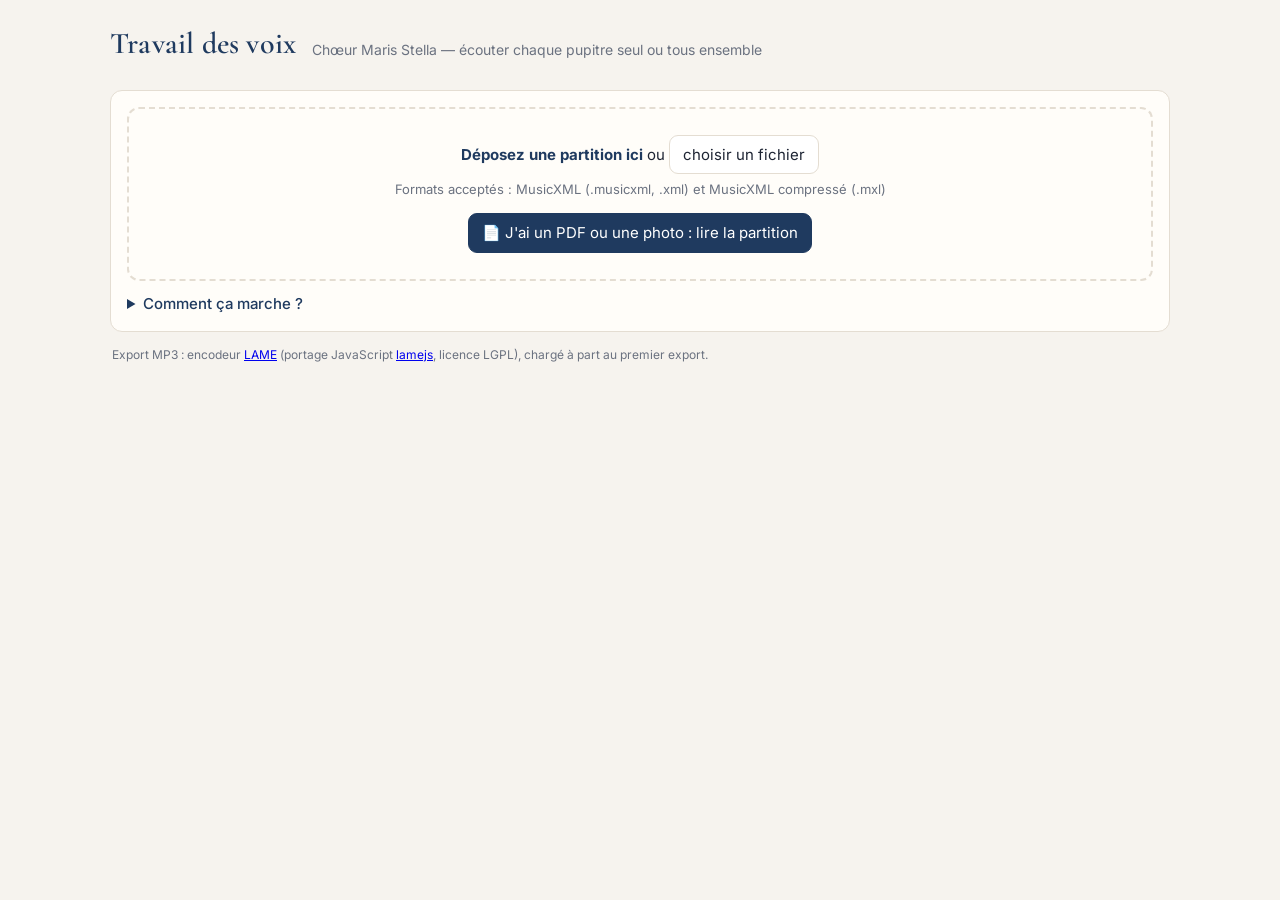
<file: public/voix.html>
<!DOCTYPE html>
<html lang="fr">
<head>
<meta charset="utf-8">
<meta name="viewport" content="width=device-width, initial-scale=1">
<title>Maris Stella — Travail des voix</title>
<link rel="preconnect" href="https://fonts.googleapis.com" crossorigin>
<link href="https://fonts.googleapis.com/css2?family=Cormorant+Garamond:wght@500;600&family=Inter:wght@400;500;600&display=swap" rel="stylesheet" crossorigin="anonymous">
<style>
  :root{
    --bg:#f6f3ee; --panel:#fffdf9; --ink:#1d2433; --muted:#6b7280; --line:#e4ddd2;
    --accent:#1f3a5f; --accent2:#b08d57; --danger:#a33;
    --r:12px;
  }
  *{box-sizing:border-box}
  html,body{margin:0;background:var(--bg);color:var(--ink);font:15px/1.45 Inter,system-ui,sans-serif}
  header{padding:22px 20px 10px;max-width:1100px;margin:0 auto;display:flex;align-items:flex-end;gap:16px;flex-wrap:wrap}
  header h1{font-family:"Cormorant Garamond",Georgia,serif;font-weight:600;font-size:30px;margin:0;color:var(--accent);letter-spacing:.2px}
  header .sub{color:var(--muted);font-size:14px;margin-bottom:5px}
  main{max-width:1100px;margin:0 auto;padding:0 20px 40px}
  .card{background:var(--panel);border:1px solid var(--line);border-radius:var(--r);padding:16px;margin-top:14px}
  .row{display:flex;gap:10px;align-items:center;flex-wrap:wrap}
  button,.btn{font:inherit;border:1px solid var(--line);background:#fff;color:var(--ink);border-radius:9px;padding:8px 13px;cursor:pointer;display:inline-flex;align-items:center;gap:6px}
  button:hover,.btn:hover{border-color:var(--accent)}
  button.primary{background:var(--accent);color:#fff;border-color:var(--accent)}
  button.primary:hover{filter:brightness(1.1)}
  button:disabled{opacity:.45;cursor:default}
  button.on{background:var(--accent);color:#fff;border-color:var(--accent)}
  input[type=number]{width:64px;font:inherit;padding:6px 8px;border:1px solid var(--line);border-radius:8px}
  input[type=range]{accent-color:var(--accent)}
  label.chk{display:inline-flex;gap:6px;align-items:center;color:var(--ink);cursor:pointer}
  .muted{color:var(--muted)}
  #drop{border:2px dashed var(--line);border-radius:var(--r);padding:26px;text-align:center;background:#fffdf9;transition:.15s}
  #drop.over{border-color:var(--accent);background:#eef2f8}
  #drop strong{color:var(--accent)}
  #library{display:flex;gap:8px;flex-wrap:wrap;margin-top:12px}
  #library button{background:#f2ece2}
  #choeurWrap{margin-top:14px}
  #choeurFiltre{width:100%;box-sizing:border-box;margin-top:8px;padding:8px 10px;border:1px solid #d9cfbf;border-radius:8px;font:inherit}
  #choeur{display:flex;flex-direction:column;gap:6px;margin-top:8px;max-height:320px;overflow:auto}
  #choeur button{text-align:left;background:#f2ece2;overflow:hidden;text-overflow:ellipsis;white-space:nowrap}
  #choeurEtat{font-size:12px;color:var(--muted);margin-top:6px}
  .hidden{display:none!important}
  #title{font-family:"Cormorant Garamond",Georgia,serif;font-size:24px;font-weight:600;margin:0}
  #title[contenteditable]{outline:none;border-bottom:1px dashed transparent;cursor:text}
  #title[contenteditable]:hover,#title[contenteditable]:focus{border-bottom-color:var(--line)}
  #mine{display:flex;flex-direction:column;gap:6px;margin-top:8px}
  #mine .item{display:flex;gap:6px;align-items:center}
  #mine .item .open{flex:1;text-align:left;background:#f2ece2;overflow:hidden;text-overflow:ellipsis;white-space:nowrap}
  #mine .item .when{font-size:12px;color:var(--muted);white-space:nowrap}
  #mine .item .del{padding:4px 9px}
  #mine .item .del.sure{background:#b3261e;border-color:#b3261e;color:#fff}
  /* mixer */
  #tracks{display:grid;gap:8px;margin-top:10px}
  .trk{display:grid;grid-template-columns:14px minmax(120px,1.4fr) auto auto auto minmax(90px,1fr) auto auto;gap:10px;align-items:center;padding:8px 10px;border:1px solid var(--line);border-radius:10px;background:#fff}
  .trk .sw{width:14px;height:14px;border-radius:4px}
  .trk input.name{font:inherit;font-weight:600;border:1px solid transparent;background:transparent;padding:4px 6px;border-radius:6px;width:100%}
  .trk input.name:hover,.trk input.name:focus{border-color:var(--line);outline:none}
  .trk button{padding:5px 10px;font-size:13px}
  .trk button.solo.on{background:var(--accent2);border-color:var(--accent2)}
  .trk button.mute.on{background:#777;border-color:#777}
  .trk select{font:inherit;font-size:13px;padding:4px;border:1px solid var(--line);border-radius:7px;background:#fff}
  .trk.silent{opacity:.5}
  @media (max-width:700px){
    .trk{grid-template-columns:14px 1fr auto auto;grid-template-areas:"s n so mu" "s v dl me"}
    .trk .sw{grid-area:s}.trk .nm{grid-area:n}.trk .solo{grid-area:so}.trk .mute{grid-area:mu}.trk .vol{grid-area:v}.trk .me{grid-area:me}.trk .dl{grid-area:dl}.trk select{display:none}
  }
  /* transport */
  .transport{position:sticky;bottom:0;z-index:5;background:rgba(255,253,249,.97);backdrop-filter:blur(6px);border:1px solid var(--line);border-radius:var(--r);padding:12px 14px;margin-top:14px;box-shadow:0 6px 24px rgba(0,0,0,.06)}
  .transport .big{font-size:17px;padding:9px 18px}
  #pos{font-variant-numeric:tabular-nums;min-width:120px}
  .sep{width:1px;height:26px;background:var(--line)}
  #moreBtn{display:none}
  /* téléphone : barre de lecture compacte, les autres réglages sous « ⚙ Options » */
  @media (max-width:700px){
    .transport{padding:8px 10px}
    .transport .big{font-size:16px;padding:8px 14px}
    #moreBtn{display:inline-block}
    .transport .sep{display:none}
    #pos{min-width:0}
    #bpm{display:none}
    .transport:not(.open) .xtra{display:none!important}
  }
  /* views */
  .tabs{display:flex;gap:6px}
  #rollWrap{position:relative;overflow:hidden;border-radius:10px;border:1px solid var(--line);background:#fff;margin-top:10px}
  #roll{display:block;width:100%;cursor:pointer}
  #scoreWrap{margin-top:10px;max-height:62vh;overflow:auto;border:1px solid var(--line);border-radius:10px;background:#fff;padding:6px}
  #msg{margin-top:10px;font-size:14px}
  #msg.err{color:var(--danger)}
  details summary{cursor:pointer;color:var(--accent);font-weight:500}
  details ol{margin:8px 0 0 18px;padding:0}
  details li{margin:4px 0}
  .fiab{margin-top:12px;padding:10px 12px;border-radius:10px;font-size:13.5px;line-height:1.5}
  .fiab.ok{background:#eaf5ec;color:#1e6b34}
  .fiab.warn{background:#fff3e0;color:#7a4300}
  .fiab.bad{background:#fdecea;color:#8a1f1f}
  .fiab button.m{padding:1px 8px;font-size:12.5px;margin:2px 3px 2px 0;background:#fff;border-color:#e8c08a}
  .fiab ul{margin:6px 0 0 18px;padding:0}
  .susp-ov{position:absolute;background:rgba(255,152,0,.16);border:1.5px solid rgba(230,120,0,.55);border-radius:6px;pointer-events:none}
  #osmd{position:relative}
  /* plein écran : la partition seule, avec la barre de lecture ; marche aussi sur iPhone (sans l'API plein écran) */
  .scoreTools{display:flex;gap:6px;align-items:center}
  .scoreTools button{padding:5px 10px}
  #fsExit{display:none}
  body.fs{overflow:hidden}
  body.fs #scoreCard{position:fixed;inset:0;z-index:30;margin:0;border-radius:0;display:flex;flex-direction:column;padding:8px 10px 0}
  body.fs #scoreWrap,body.fs #rollWrap{flex:1;max-height:none;min-height:0}
  body.fs #scoreWrap{overflow:auto}
  body.fs .transport{position:fixed;left:0;right:0;bottom:0;z-index:31;margin:0;border-radius:0}
  body.fs #scoreCard{padding-bottom:var(--fsBar,70px)}
  body.fs #fsBtn{display:none}
  body.fs #fsExit{display:inline-block}
  body.fs #viewHint{display:none}
  .vlab{display:inline-flex;align-items:center;gap:4px}
  .pill{font-size:12px;background:#f2ece2;border-radius:99px;padding:2px 8px;color:#6b5a3e}
</style>
</head>
<body>
<header>
  <h1>Travail des voix</h1>
  <div class="sub">Chœur Maris Stella — écouter chaque pupitre seul ou tous ensemble</div>
</header>
<main>

  <section class="card" id="loader">
    <div id="drop">
      <div><strong>Déposez une partition ici</strong> ou <label class="btn" style="display:inline-flex">choisir un fichier<input id="file" type="file" accept=".musicxml,.xml,.mxl" hidden></label></div>
      <div class="muted" style="margin-top:6px;font-size:13px">Formats acceptés : MusicXML (.musicxml, .xml) et MusicXML compressé (.mxl)</div>
      <div style="margin-top:14px"><a class="btn" href="./" style="text-decoration:none;background:#1f3a5f;color:#fff;border-color:#1f3a5f">📄 J'ai un PDF ou une photo : lire la partition</a></div>
    </div>
    <div id="choeurWrap" class="hidden">
      <div class="muted" style="font-size:13px">Bibliothèque du chœur — partitions déjà travaillées par les membres :</div>
      <input id="choeurFiltre" type="search" placeholder="Rechercher une œuvre…" class="hidden" autocomplete="off">
      <div id="choeur"></div>
      <div id="choeurEtat"></div>
    </div>
    <div id="mineWrap" class="hidden">
      <div class="muted" style="margin-top:14px;font-size:13px">Mes partitions (gardées sur cet appareil, rien n'est envoyé) :</div>
      <div id="mine"></div>
    </div>
    <div id="libWrap" class="hidden">
      <div class="muted" style="margin-top:14px;font-size:13px">Partitions du chœur :</div>
      <div id="library"></div>
    </div>
    <div id="msg"></div>
    <details style="margin-top:12px">
      <summary>Comment ça marche ?</summary>
      <ol class="muted">
        <li>« Lire la partition » : déposez le PDF ou les photos des pages. La lecture se fait dans votre navigateur, rien n'est envoyé.</li>
        <li>Quand la partition apparaît, cliquez sur « 🎵 Travailler les voix » : elle s'ouvre ici, vérifiée.</li>
        <li>Les mesures douteuses sont surlignées en orange : fiez-vous alors à la partition papier.</li>
      </ol>
    </details>
  </section>

  <section id="player" class="hidden">
    <div class="card">
      <div class="row" style="justify-content:space-between">
        <div>
          <p id="title" contenteditable="plaintext-only" spellcheck="false" title="Cliquez pour renommer cette partition"></p>
          <div class="muted" id="meta" style="font-size:13px"></div>
        </div>
        <div class="row">
          <button id="allOn" title="Toutes les voix au même volume">Toutes les voix</button>
          <a class="btn" href="./" style="text-decoration:none">📄 Lire une autre partition</a>
          <button id="changeScore">Ouvrir un fichier</button>
        </div>
      </div>
      <div id="fiab" class="fiab hidden"></div>
      <div id="tracks"></div>
      <div class="muted" style="font-size:12.5px;margin-top:8px">
        <b>Solo</b> : n'entendre que cette voix · <b>Muet</b> : la retirer (pour chanter à sa place) · <b>★ En avant</b> : sa voix forte, les autres en fond · Le nom de chaque voix est modifiable.
      </div>
    </div>

    <div class="card" id="scoreCard">
      <div class="row" style="justify-content:space-between">
        <div class="tabs">
          <button id="tabScore" class="on">Partition</button>
          <button id="tabRoll">Défilement des voix</button>
        </div>
        <span class="muted" style="font-size:12.5px" id="viewHint">Cliquez dans le défilement pour vous placer à un endroit.</span>
        <div class="scoreTools">
          <button id="zoomOut" title="Partition plus petite" aria-label="Partition plus petite">A−</button>
          <button id="zoomIn" title="Partition plus grande (pour mieux lire)" aria-label="Partition plus grande">A+</button>
          <button id="fsBtn" title="La partition en grand, sur tout l'écran">⛶ Plein écran</button>
          <button id="fsExit" class="primary" title="Revenir à l'affichage normal">✕ Quitter le plein écran</button>
        </div>
      </div>
      <div id="scoreWrap"><div id="osmd"></div><div id="scoreMsg" class="muted" style="padding:20px"></div></div>
      <div id="rollWrap" class="hidden"><canvas id="roll"></canvas></div>
    </div>

    <div class="transport">
      <div class="row">
        <button id="play" class="primary big">▶ Lecture</button>
        <button id="stop" title="Revenir au début">⏮</button>
        <span id="pos" class="muted">Mesure 1</span>
        <div class="sep"></div>
        <label>Tempo <input id="speed" type="range" min="40" max="150" step="5" value="100"> <span id="speedVal">100 %</span></label>
        <span class="muted" id="bpm"></span>
        <label class="vlab" title="Volume général">🔊 <input id="mainVol" type="range" min="0.2" max="2" step="0.1" value="1" aria-label="Volume général"></label>
        <button id="dlMp3" type="button" title="Télécharger en MP3 exactement ce que vous entendez : les voix choisies (Solo, Muet, En avant), le tempo et, s'il est coché, le passage travaillé">⬇ MP3</button>
        <span id="dlState" class="muted" style="font-size:12.5px" aria-live="polite"></span>
        <button id="moreBtn" type="button" aria-expanded="false" title="Afficher les autres réglages">⚙ Options</button>
        <div class="sep xtra"></div>
        <button id="giveNote" class="xtra" title="Jouer la première note de chaque voix">♪ Donner la note</button>
        <label class="chk xtra"><input id="countIn" type="checkbox" checked> Décompte</label>
        <label class="chk xtra"><input id="metro" type="checkbox"> Métronome</label>
      </div>
      <div class="row xtra" style="margin-top:8px">
        <label class="chk"><input id="loop" type="checkbox"> Travailler un passage :</label>
        <span>de la mesure <input id="from" type="number" min="1" value="1"> à <input id="to" type="number" min="1" value="4"></span>
        <span class="muted" style="font-size:12.5px">(en boucle)</span>
      </div>
    </div>
  </section>
  <p class="muted" style="font-size:12px;margin:14px 2px 0">Export MP3 : encodeur <a href="https://lame.sourceforge.net/" target="_blank" rel="noopener">LAME</a> (portage JavaScript <a href="https://github.com/zhuker/lamejs" target="_blank" rel="noopener">lamejs</a>, licence LGPL), chargé à part au premier export.</p>
</main>

<!-- Partitions intégrées (bibliothèque du chœur). Format : [{"titre":"...","xml":"<?xml ..."}] ou [{"titre":"...","url":"https://..."}] -->
<script id="bibliotheque" type="application/json">[]</script>

<script>
"use strict";
/* ================= utilitaires ================= */
const $ = s => document.querySelector(s);
const COLORS = ["#c0392b","#d68910","#1e8449","#1f5f99","#7d3c98","#117a65","#a04000","#5d6d7e"];
function msg(t, err){ const m=$("#msg"); m.textContent=t||""; m.className=err?"err":""; }

/* ================= lecture .mxl (zip) sans bibliothèque ================= */
async function unzipMxl(buf){
  const dv = new DataView(buf), u8 = new Uint8Array(buf);
  let eocd=-1;
  for(let i=u8.length-22;i>=Math.max(0,u8.length-66000);i--){ if(dv.getUint32(i,true)===0x06054b50){eocd=i;break;} }
  if(eocd<0) throw new Error("Fichier .mxl illisible (zip invalide)");
  const n=dv.getUint16(eocd+10,true); let p=dv.getUint32(eocd+16,true);
  const files={};
  for(let k=0;k<n;k++){
    const method=dv.getUint16(p+10,true), csize=dv.getUint32(p+20,true);
    const nl=dv.getUint16(p+28,true), el=dv.getUint16(p+30,true), cl=dv.getUint16(p+32,true), off=dv.getUint32(p+42,true);
    const name=new TextDecoder().decode(u8.subarray(p+46,p+46+nl));
    files[name]={method,csize,off}; p+=46+nl+el+cl;
  }
  async function read(name){
    const f=files[name]; const lnl=dv.getUint16(f.off+26,true), lel=dv.getUint16(f.off+28,true);
    const data=u8.subarray(f.off+30+lnl+lel, f.off+30+lnl+lel+f.csize);
    if(f.method===0) return decodeText(data);
    if(f.method===8){
      const ds=new DecompressionStream("deflate-raw");
      const out=await new Response(new Blob([data]).stream().pipeThrough(ds)).arrayBuffer();
      return decodeText(new Uint8Array(out));
    }
    throw new Error("Compression non prise en charge");
  }
  let root=null;
  if(files["META-INF/container.xml"]){
    const c=new DOMParser().parseFromString(await read("META-INF/container.xml"),"application/xml");
    const rf=c.querySelector("rootfile"); if(rf) root=rf.getAttribute("full-path");
  }
  if(!root||!files[root]) root=Object.keys(files).find(f=>!f.startsWith("META-INF")&&/\.(xml|musicxml)$/i.test(f));
  if(!root) throw new Error("Aucune partition trouvée dans le .mxl");
  return read(root);
}

/* ================= analyse MusicXML ================= */
const STEP={C:0,D:2,E:4,F:5,G:7,A:9,B:11};
const ACCOMP=/piano|orgue|organ|clavier|accomp|pf\.?$|keyboard|harmonium|ped/i;
const VOCAL=/sop|alt|t[ée]n|bas|bar|voix|voice|chœur|choeur|choir|chor|^s\.?\s?\d?$|^a\.?$|^t\.?$|^b\.?$|s\.?a\.?|t\.?b\.?/i;
const txt=(el,sel)=>{const x=el.querySelector(sel);return x?x.textContent.trim():null;};
// titres et noms de portée « vides » produits par la lecture automatique (copista : « Untitled Score », « Part 1 »…)
const GENERIC_TITLE=/^(untitled( score)?|sans titre|partition sans titre|titre|title|partition|score)$/i;
// titre lisible tiré du nom de fichier (même règle que la page de lecture, src/photos.js)
function titreFichier(name){
  let t=String(name||"").replace(/\.[a-z0-9]{2,8}$/i,"").replace(/_+/g," ").replace(/\s*\(\d+\)\s*$/,"")
    .replace(/\s*[-–]?\s*(copie|copy)(\s*\d+)?\s*$/i,"").replace(/\s+\d{1,2}$/,"").replace(/\s+/g," ").trim();
  if(/^(img|image|dsc|dcim|scan|photo|page|pxl|wp|document|doc)[\s-]*\d*$/i.test(t)||/^[\d\s-]+$/.test(t)) return "";
  return t;
}
const GENERIC_PART=/^((part|partie|staff|portée|instrument|voice|voix)\s*\d*|p\d+)$/i;
// Copie du MusicXML pour l'affichage : vrai titre (ou rien) et noms de voix détectés au lieu de « Part 1 ».
function displayXml(xml, tracks, shownTitle){
  try{
    const doc=new DOMParser().parseFromString(xml,"application/xml");
    if(doc.querySelector("parsererror")) return xml;
    const root=doc.documentElement;
    const good=shownTitle && !GENERIC_TITLE.test(shownTitle.trim()) ? shownTitle.trim() : "";
    root.querySelectorAll("work > work-title, movement-title").forEach(e=>{ e.textContent=good; });
    if(!root.querySelector("work > work-title, movement-title") && good){
      const w=doc.createElement("movement-title"); w.textContent=good; root.insertBefore(w, root.firstElementChild); }
    root.querySelectorAll("credit").forEach(c=>{ const w=c.querySelector("credit-words");
      if(w && GENERIC_TITLE.test(w.textContent.trim())) c.remove(); });
    root.querySelectorAll("part-list > score-part").forEach(sp=>{
      const pid=sp.getAttribute("id"); const pn=sp.querySelector("part-name");
      const cur=pn?pn.textContent.trim():"";
      if(cur && !GENERIC_PART.test(cur)) return;
      const names=[...new Set(tracks.filter(t=>t.key.startsWith(pid+"|")).map(t=>t.name.replace(/ — voix \d+$/,"").trim()).filter(Boolean))];
      const label=names.join(" / ");
      if(pn) pn.textContent=label; else if(label){ const e=doc.createElement("part-name"); e.textContent=label; sp.insertBefore(e, sp.firstElementChild); }
      const ab=sp.querySelector("part-abbreviation"); if(ab && GENERIC_PART.test(ab.textContent.trim())) ab.textContent="";
    });
    return new XMLSerializer().serializeToString(doc);
  }catch(e){ return xml; }
}
const kids=(el,name)=>Array.from(el.children).filter(c=>c.tagName===name);

function parseScore(xmlText){
  const doc=new DOMParser().parseFromString(xmlText,"application/xml");
  if(doc.querySelector("parsererror")) throw new Error("Le fichier n'est pas un MusicXML valide.");
  const root=doc.documentElement;
  if(root.tagName==="score-timewise") throw new Error("Format « timewise » non pris en charge : réexportez depuis MuseScore.");
  if(root.tagName!=="score-partwise") throw new Error("Ce fichier ne ressemble pas à une partition MusicXML.");
  const realTitle=t=>(t&&!GENERIC_TITLE.test(t.trim()))?t.trim():null;
  const title = realTitle(txt(root,"work > work-title"))||realTitle(txt(root,"movement-title"))||
    realTitle((Array.from(root.querySelectorAll("credit-words")).sort((a,b)=>(+b.getAttribute("font-size")||0)-(+a.getAttribute("font-size")||0))[0]||{}).textContent)||"Partition";
  const composer = (Array.from(root.querySelectorAll("identification creator")).find(c=>c.getAttribute("type")==="composer")||{}).textContent||"";
  const partNames={};
  root.querySelectorAll("part-list > score-part").forEach(sp=>{partNames[sp.getAttribute("id")]=(txt(sp,"part-name")||sp.getAttribute("id")).replace(/\s+/g," ");});
  const parts=kids(root,"part");
  if(!parts.length) throw new Error("Aucune portée trouvée.");
  const nMeas=Math.max(...parts.map(p=>kids(p,"measure").length));
  const accompSet=accompParts(parts, partNames);
  // Ténor écrit en clé de sol simple (éditions anciennes : « TENORE » sans le petit 8). Dans un chœur à portées
  // séparées, les voix descendent de haut en bas : la 3e portée en clé de sol, juste au-dessus de la clé de fa,
  // lue plus haut que la voix au-dessus d'elle, chante en réalité une octave plus bas.
  { const info=parts.map((p,pi)=>{ if(accompSet.has(pi)) return null;
      let staves=1, sign=null, oct=0, sum=0, n=0;
      for(const m of kids(p,"measure")) for(const el of m.children){
        if(el.tagName==="attributes"){ const s=txt(el,"staves"); if(s) staves=+s; const c=el.querySelector("clef"); if(c&&sign===null){ sign=txt(c,"sign"); oct=+(txt(c,"clef-octave-change")||0); } }
        else if(el.tagName==="note" && el.querySelector("pitch")){ sum+=12*((+txt(el,"pitch > octave"))+1)+(STEP[txt(el,"pitch > step")]||0); n++; } }
      return staves===1 && n>=20 ? {p,sign,oct,mean:sum/n} : null; }).filter(Boolean);
    for(let i=2;i<info.length-1;i++){ const t=info[i];
      if(t.sign!=="G" || t.oct!==0 || info[i+1].sign!=="F" || info[i-1].sign!=="G") continue;
      if(info.slice(0,i).filter(x=>x.sign==="G").length<2 || t.mean<=info[i-1].mean+2) continue;
      for(const o of t.p.querySelectorAll("note pitch > octave")) o.textContent=String(+o.textContent-1);
      for(const c of t.p.querySelectorAll("clef")) if(txt(c,"sign")==="G" && !c.querySelector("clef-octave-change")){
        const e=doc.createElement("clef-octave-change"); e.textContent="-1"; c.appendChild(e); }
    } }

  // structure par mesure (tirée de la 1re partie) : n°, reprises, voltas, longueur, chiffrage
  const measInfo=[]; for(let i=0;i<nMeas;i++) measInfo.push({num:null,fwd:false,back:0,ending:null,endingStart:false,endingStop:false,len:0,beats:4,beatType:4,tempo:null});
  // notes brutes par mesure
  const raw=[]; // {m, t (noires dans la mesure), d, midi, key, tieStart, tieStop}
  const trackDefs=new Map();
  const octFixed=[]; // notes dont l'octave a été corrigée (clé de sol / sol 8 mal lue)
  const clefs={}; // "pid|portée" -> "G" (clé de sol), "G8" (sol 8 en bas), "F" (fa)…
  parts.forEach((part,pi)=>{
    const pid=part.getAttribute("id"); const pname=partNames[pid]||("Partie "+(pi+1));
    // accompagnement : nom explicite, ou grande portée (2 portées et plus) sans nom de voix
    const accomp=accompSet.has(pi);
    let div=1, beats=4, beatType=4, transpose=0;
    // Clé de sol et clé de sol 8 qui alternent sur une même portée de voix : la lecture a manqué (ou inventé)
    // le petit 8 sur quelques systèmes. La clé majoritaire est la vraie ; ailleurs l'octave est corrigée.
    const octFix={}; const curClef={};
    if(!accomp){
      const cnt={}; const cc={};
      kids(part,"measure").forEach(m=>{ for(const el of m.children){
        if(el.tagName==="attributes") el.querySelectorAll("clef").forEach(c=>{ cc[c.getAttribute("number")||"1"]=(txt(c,"sign")||"")+((+(txt(c,"clef-octave-change")||0))<0?"8":""); });
        else if(el.tagName==="note" && el.querySelector("pitch")){ const st=txt(el,"staff")||"1"; const k=st+"|"+(cc[st]||"");
          cnt[k]=(cnt[k]||0)+1; } } });
      new Set(Object.keys(cnt).map(k=>k.split("|")[0])).forEach(st=>{
        const g=cnt[st+"|G"]||0, g8=cnt[st+"|G8"]||0;
        if(g && g8){ const maj=g8>=g?"G8":"G"; octFix[st]={from:maj==="G8"?"G":"G8", shift:maj==="G8"?-12:12};
          clefs[pid+"|"+st]=maj; }
      });
    }
    kids(part,"measure").forEach((m,mi)=>{
      const info=measInfo[mi];
      if(pi===0){ info.num=m.getAttribute("number"); }
      let t=0, lastStart=0, maxT=0;
      for(const el of m.children){
        const tag=el.tagName;
        if(tag==="attributes"){
          const d=txt(el,"divisions"); if(d) div=+d;
          const b=txt(el,"time > beats"), bt=txt(el,"time > beat-type"); if(b){beats=+b.split("+").reduce((a,x)=>a+ +x,0)||4; beatType=+bt||4;}
          const tr=txt(el,"transpose > chromatic"), oc=txt(el,"transpose > octave-change"); if(tr!==null) transpose=(+tr)+12*(+oc||0);
          el.querySelectorAll("clef").forEach(c=>{ curClef[c.getAttribute("number")||"1"]=(txt(c,"sign")||"")+((+(txt(c,"clef-octave-change")||0))<0?"8":""); });
          el.querySelectorAll("clef").forEach(c=>{ const k=pid+"|"+(c.getAttribute("number")||"1"); if(clefs[k]) return;
            const sg=txt(c,"sign")||""; clefs[k]=sg+((+(txt(c,"clef-octave-change")||0))<0?"8":""); });
        } else if(tag==="backup"){ t-=(+txt(el,"duration")||0)/div; }
        else if(tag==="forward"){ t+=(+txt(el,"duration")||0)/div; maxT=Math.max(maxT,t); }
        else if(tag==="direction"||tag==="sound"){
          const s=tag==="sound"?el:el.querySelector("sound");
          let bpm=s&&s.getAttribute("tempo")?+s.getAttribute("tempo"):null;
          if(!bpm&&tag==="direction"){ const pm=txt(el,"metronome > per-minute"), bu=txt(el,"metronome > beat-unit");
            if(pm&&!isNaN(+pm)){ const f={whole:4,half:2,quarter:1,eighth:.5,"16th":.25}[bu]||1; bpm=+pm*f*(el.querySelector("metronome > beat-unit-dot")?1.5:1);} }
          if(bpm&&pi===0){ info.tempo=info.tempo||[]; info.tempo.push({t,bpm}); }
          else if(bpm&&!measInfo.some(x=>x.tempo)) { info.tempo=[{t,bpm}]; }
        }
        if((tag==="direction"||tag==="sound")&&pi===0){
          const s2=tag==="sound"?el:el.querySelector("sound");
          if(s2){ if(s2.getAttribute("segno")) info.segno=true; if(s2.getAttribute("coda")) info.coda=true;
            if(s2.getAttribute("dacapo")==="yes") info.dc=true; if(s2.getAttribute("dalsegno")) info.ds=true;
            if(s2.getAttribute("fine")) info.fine=true; if(s2.getAttribute("tocoda")) info.tocoda=true; }
          if(tag==="direction"){
            if(el.querySelector("direction-type > segno")) info.segno=true;
            if(el.querySelector("direction-type > coda")) info.codaSym=true;
            const w=Array.from(el.querySelectorAll("direction-type > words")).map(x=>x.textContent.trim()).join(" ");
            if(/^(d\.?\s?c\.?|da\s+capo)\b/i.test(w)) info.dc=true;
            if(/^(d\.?\s?s\.?|dal\s+segno)\b/i.test(w)) info.ds=true;
            if(/^fine\.?$/i.test(w)) info.fine=true;
            if(/^(to\s+coda|à\s+la\s+coda|vers\s+la\s+coda|al\s+coda)$/i.test(w)) info.tocoda=true;
            if(/^coda$/i.test(w)) info.coda=true;
          }
        }
        if(tag==="barline"&&pi===0){
          const rep=el.querySelector("repeat");
          if(rep){ if(rep.getAttribute("direction")==="forward") info.fwd=true; else info.back=+(rep.getAttribute("times")||2); }
          const en=el.querySelector("ending");
          if(en){ const ty=en.getAttribute("type"); const nums=(en.getAttribute("number")||"1").split(/[,\s]+/).map(Number).filter(x=>x);
            if(ty==="start"){info.ending=nums;info.endingStart=true;} else {info.ending=info.ending||nums; info.endingStop=true;} }
        } else if(tag==="note"){
          if(el.querySelector("grace")) continue;      // petites notes d'ornement : sans durée, non jouées
          const isCue=!!el.querySelector(":scope > cue"); // notes de repère : comptent dans le temps, non jouées
          const isChord=!!el.querySelector("chord");
          const d=(+txt(el,"duration")||0)/div;
          const start=isChord?lastStart:t;
          if(!isChord){ lastStart=t; t+=d; maxT=Math.max(maxT,t);
            // durée de chaque voix, pour le contrôle de fiabilité : là où finit sa dernière note dans la mesure
            // (une voix dont les silences sont écrits en « forward », sans silence visible, reste juste)
            const vk=pid+"|"+(txt(el,"voice")||"1"); info.vd=info.vd||{};
            const vv=(info.vd[vk]=info.vd[vk]||{d:0,exp:beats*4/beatType,acc:accomp,pid}); vv.d=Math.max(vv.d,t); }
          if(m.getAttribute("implicit")==="yes") info.implicit=true;
          if(el.querySelector("rest")||isCue) continue;
          const step=txt(el,"pitch > step"); if(!step) continue;
          { const vk=pid+"|"+(txt(el,"voice")||"1"); if(info.vd&&info.vd[vk]) info.vd[vk].n=true; }
          let midi=12*((+txt(el,"pitch > octave"))+1)+STEP[step]+Math.round(+(txt(el,"pitch > alter")||0))+transpose;
          const voice=accomp?"acc":(txt(el,"voice")||"1");
          const staff=txt(el,"staff")||"1";
          const fx=octFix[staff]; if(fx && curClef[staff]===fx.from){ midi+=fx.shift; octFixed.push({m:mi,key:pid+"|"+voice}); }
          const key=pid+"|"+voice;
          if(!trackDefs.has(key)) trackDefs.set(key,{key,pid,pname,voice,staff,accomp,order:pi*100+(+voice||0),count:0,lo:127,hi:0,sum:0});
          const td=trackDefs.get(key); td.count++; td.lo=Math.min(td.lo,midi); td.hi=Math.max(td.hi,midi); td.sum+=midi;
          const ties=Array.from(el.querySelectorAll(":scope > tie")).map(x=>x.getAttribute("type"));
          raw.push({m:mi,t:start,d,midi,key,staff,pid,tieStart:ties.includes("start"),tieStop:ties.includes("stop"),
            lyric:txt(el,"lyric > text")});
        }
      }
      info.len=Math.max(info.len,maxT,t);
      if(pi===0){info.beats=beats;info.beatType=beatType;}
    });
  });
  // longueur par défaut si mesure vide
  measInfo.forEach(i=>{ if(!i.len) i.len=i.beats*4/i.beatType; });
  // une voix plus longue que le chiffrage (une croche lue noire dans l'accompagnement) n'allonge pas la
  // mesure si une autre voix en fait exactement la durée : sinon tout le chœur attendrait (Gevaert)
  measInfo.forEach(i=>{ const vs=Object.values(i.vd||{}).filter(v=>v.n); if(!vs.length) return;
    const exp=vs[0].exp; if(!(exp>0)) return;
    if(i.len>exp+0.01){ if(vs.some(v=>Math.abs(v.d-exp)<0.01)) i.len=exp; return; }
    // plus courte que le chiffrage alors que les voix ne s'accordent pas entre elles (notes oubliées dans
    // l'accompagnement) : la mesure garde sa durée ; une vraie levée a toutes ses voix de même longueur
    const ds=vs.map(v=>v.d); if(i.len<exp-0.01 && Math.max(...ds)-Math.min(...ds)>0.01) i.len=exp; });
  // levée (première ou dernière mesure incomplète) : sa longueur est celle des voix qui chantent ; des
  // silences mal lus dans les voix muettes ne doivent pas l'allonger
  measInfo.forEach((i,mi)=>{ if(!(mi===0||mi===measInfo.length-1||i.implicit)) return;
    const sung=Object.values(i.vd||{}).filter(v=>v.n&&v.d>0.001); if(!sung.length) return;
    const L=Math.max(...sung.map(v=>v.d)); const exp=sung[0].exp;
    if(L<exp-0.01 && sung.every(v=>Math.abs(v.d-L)<0.01||v.acc)) i.len=L; });

  // Deux voix sur une portée (soprano + alto…) qui finissent la mesure ensemble : la lecture n'écrit souvent
  // la fin commune (note à l'unisson ou silence) que dans une des deux voix. La voix qui s'arrête trop tôt
  // reçoit cette fin : les notes y sonnent aussi (à l'unisson), et la mesure n'est plus signalée à tort.
  measInfo.forEach((info,mi)=>{
    const vd=info.vd||{}; const keys=Object.keys(vd);
    if(keys.length<2) return;
    keys.forEach(k=>{
      const v=vd[k]; if(v.acc || v.d>=v.exp-0.01 || v.d<=0.001) return;
      const [pid]=k.split("|");
      const mine=raw.filter(n=>n.m===mi && n.key===k);
      const staff=mine.length?mine[mine.length-1].staff:((raw.find(n=>n.key===k)||{}).staff||"1"); // voix muette dans la mesure : sa portée habituelle
      // une autre voix de la même portée, complète, qui couvre la fin
      const other=keys.find(o=>o!==k && o.split("|")[0]===pid && !vd[o].acc && Math.abs(vd[o].d-v.exp)<0.01 &&
        raw.some(n=>n.m===mi && n.key===o && n.staff===staff));
      if(!other) return;
      const tail=raw.filter(n=>n.m===mi && n.key===other && n.staff===staff && n.t>=v.d-0.001);
      // la fin de l'autre voix ne doit pas commencer avant que celle-ci se taise (sinon : vraie note manquante)
      if(raw.some(n=>n.m===mi && n.key===other && n.t<v.d-0.001 && n.t+n.d>v.d+0.001)) return;
      tail.forEach(n=>raw.push({...n, key:k, shared:true}));
      v.d=v.exp; v.filled=true;
    });
  });

  // voix secondaires très courtes (divisi passager : moins de 15 % des notes de la voix principale de la
  // même partie) : rattachées à la voix principale, où elles sonnent en accord
  const alias={};
  { const byP={}; trackDefs.forEach(d=>{ if(d.count>0&&!d.accomp) (byP[d.pid]=byP[d.pid]||[]).push(d); });
    Object.values(byP).forEach(list=>{ if(list.length<2) return;
      const main=list.reduce((a,b)=>b.count>a.count?b:a);
      list.forEach(d=>{ if(d!==main && d.count<0.15*main.count && d.staff===main.staff){ alias[d.key]=main.key; main.count+=d.count; main.lo=Math.min(main.lo,d.lo); main.hi=Math.max(main.hi,d.hi); main.sum+=d.sum; d.count=0; } }); }); }
  // Accompagnement lu en plusieurs morceaux (pédale d'orgue lue à part sur une page, main droite séparée…) :
  // une seule piste « Accompagnement », sauf instrument aigu à part (violon, flûte) et instruments nommés.
  { const generic=n=>!n || /^(part|partie|p)\s*\d*$|^accomp/i.test(n.trim());
    const hiP=new Set(parts.filter(p=>!VOCAL.test(partNames[p.getAttribute("id")]||"") && highInstrument(p)).map(p=>p.getAttribute("id")));
    const acc=[...trackDefs.values()].filter(d=>d.accomp && d.count>0 && !hiP.has(d.pid));
    if(acc.length>1){
      const main=acc.reduce((a,b)=>b.count>a.count?b:a);
      acc.forEach(d=>{ if(d===main) return;
        if(!(generic(d.pname) && generic(main.pname)) && d.count>=0.25*main.count) return; // piano et orgue nommés : gardés
        alias[d.key]=main.key; main.count+=d.count; main.lo=Math.min(main.lo,d.lo); main.hi=Math.max(main.hi,d.hi); main.sum+=d.sum; d.count=0; });
    } }
  raw.forEach(n=>{ if(alias[n.key]) n.key=alias[n.key]; });
  // pistes : nommage
  let defs=Array.from(trackDefs.values()).filter(d=>d.count>0).sort((a,b)=>a.order-b.order);
  const byPart={}; defs.forEach(d=>(byPart[d.pid]=byPart[d.pid]||[]).push(d));
  Object.values(byPart).forEach(list=>{
    if(list.length===1){ list[0].name=list[0].pname; return; }
    list.sort((a,b)=>(b.sum/b.count)-(a.sum/a.count)); // aigu -> grave
    const pieces=list[0].pname.split(/\s*(?:\/|,|&|\+| et | and |-)\s*/i).filter(Boolean);
    list.forEach((d,i)=>{ d.name = pieces.length===list.length ? pieces[i] : list[0].pname+" — voix "+(i+1); });
  });
  // ordre final : par partie puis aigu -> grave
  defs=Object.values(byPart).flat();
  const tracks=defs.map((d,i)=>({key:d.key,name:d.name.trim(),accomp:d.accomp,lo:d.lo,hi:d.hi,color:COLORS[i%COLORS.length],
    clef:clefs[d.pid+"|"+d.staff]||clefs[d.pid+"|1"]||null, staffKey:d.pid+"|"+d.staff,
    vol:d.accomp?0.6:1,solo:false,mute:false,instr:d.accomp?"piano":"voix",idx:i}));
  const trackIndex={}; tracks.forEach((t,i)=>trackIndex[t.key]=i);

  // dépliage des reprises
  const order=expandRepeats(measInfo);
  // temps en noires sur la ligne de temps dépliée
  const notesByMeas={}; raw.forEach(n=>(notesByMeas[n.m]=notesByMeas[n.m]||[]).push(n));
  const timeline=[]; // {m (index mesure), q0 (noire de départ), len}
  let Q=0; order.forEach(mi=>{ timeline.push({m:mi,q0:Q,len:measInfo[mi].len}); Q+=measInfo[mi].len; });
  const totalQ=Q;
  const events=[]; const openTie={};
  timeline.forEach((seg,si)=>{
    (notesByMeas[seg.m]||[]).sort((a,b)=>a.t-b.t).forEach(n=>{
      const ti=trackIndex[n.key]; if(ti===undefined) return;
      const q=seg.q0+n.t; const tk=ti+":"+n.midi;
      if(n.tieStop && openTie[tk] && Math.abs(openTie[tk].q+openTie[tk].d-q)<0.01){
        openTie[tk].d+=n.d; if(!n.tieStart) delete openTie[tk]; return;
      }
      const ev={q,d:n.d,midi:n.midi,tr:ti,seg:si};
      events.push(ev);
      if(n.tieStart) openTie[tk]=ev; else delete openTie[tk];
    });
  });
  events.sort((a,b)=>a.q-b.q||a.tr-b.tr);
  splitChordTracks(tracks, events);
  nameTracks(tracks, events);
  { const hi=new Set(parts.filter(p=>!VOCAL.test(partNames[p.getAttribute("id")]||"") && highInstrument(p)).map(p=>p.getAttribute("id")));
    tracks.forEach(t=>{ if(hi.has(t.key.split("|")[0]) && /^(Accompagnement|part|partie|p\s*\d*)/i.test(t.name)) t.name="Instrument aigu (violon, flûte…)"; }); }
  const suspects=checkScore(measInfo, tracks, events, timeline, partNames);
  // signalée une fois par passage corrigé (sa première mesure), pas à chaque mesure du système
  { const seen=new Set(); const all=new Set(octFixed.map(({m,key})=>m+"|"+key));
    octFixed.forEach(({m,key})=>{ const k=m+"|"+key; if(seen.has(k) || all.has((m-1)+"|"+key)) return; seen.add(k);
      const t=tracks.find(t=>t.key===(alias[key]||key))||tracks.find(t=>t.key.startsWith(key.split("|")[0]+"|"));
      const l=suspects.get(m)||suspects.set(m,[]).get(m);
      l.push({who:t?t.name.replace(/ — voix \d+$/,""):"Voix", why:"clé lue sans (ou avec) le petit 8 : octave corrigée automatiquement à partir d'ici, à vérifier", acc:false}); }); }
  // systèmes à la mise en page différente (portée en plus ou en moins) : voix probablement mélangées
  { const sp=sparseMulti(parts); parts.forEach((p,i)=>{ if(!sp[i]) return;
      barsWithNotes(p).forEach(mi=>{ const l=suspects.get(mi)||suspects.set(mi,[]).get(mi);
        if(!l.some(x=>x.who==="Mise en page")) l.push({who:"Mise en page",why:"ce système a une portée de plus ou de moins que les autres : la lecture a pu mélanger les voix",acc:false}); }); }); }
  // le nombre de portées chantées change d'une page à l'autre (soliste qui entre, chœur réduit…) : la
  // lecture associe les portées aux voix d'après leur clé et leur registre, ce qui peut se tromper
  // entre voix semblables (soliste / 1re voix) : première mesure de la page signalée
  // débuts de page : un saut de page lu dans n'importe quelle partie (une voix qui n'entre
  // qu'à la page 10 n'a pas de sauts de page avant, dans les partitions déjà enregistrées)
  function pageStarts(ps){ const set=new Set([0]); ps.forEach(p=>kids(p,"measure").forEach((m,i)=>{ if(m.querySelector("print[new-page='yes']")) set.add(i); })); return [...set].sort((a,b)=>a-b); }
  let swaps=0, pageBreaks=0;
  { const acc=accompParts(parts, partNames);
    const starts=pageStarts(parts);
    pageBreaks=starts.length-1;
    // une voix qui s'arrête à un saut de page pendant qu'une voix semblable (même clé, même registre)
    // commence : c'est sans doute la même voix, passée d'une piste à l'autre
    const STEPN={C:0,D:2,E:4,F:5,G:7,A:9,B:11};
    const sigOf=p=>{ const ps=[...p.querySelectorAll("note pitch")].map(q=>12*((+txt(q,"octave"))+1)+STEPN[txt(q,"step")]).filter(x=>!isNaN(x));
      return {clef:txt(p,"clef > sign"), mean:ps.length?ps.reduce((a,b)=>a+b,0)/ps.length:0}; };
    const sigs=parts.map(sigOf);
    if(starts.length>1){
      const vocal=parts.map((p,i)=>i).filter(i=>!acc.has(i));
      const bars=vocal.map(i=>new Set(barsWithNotes(parts[i])));
      const nM=kids(parts[0],"measure").length;
      let prev=null;
      starts.forEach((a,k)=>{ const b=k+1<starts.length?starts[k+1]:nM;
        const on=vocal.filter((_,v)=>{ for(let m=a;m<b;m++) if(bars[v].has(m)) return true; return false; });
        if(prev && on.length && prev.length && on.length===prev.length){
          const gone=prev.filter(i=>!on.includes(i)), come=on.filter(i=>!prev.includes(i));
          if(gone.some(x=>come.some(y=>sigs[x].clef===sigs[y].clef && Math.abs(sigs[x].mean-sigs[y].mean)<=5))){
            swaps++;
            let m0=a; while(m0<b && !on.some(i=>bars[vocal.indexOf(i)].has(m0))) m0++;
            const l=suspects.get(m0)||suspects.set(m0,[]).get(m0);
            if(!l.some(x=>x.who==="Mise en page")) l.push({who:"Mise en page",why:"une voix semble passer d'une piste à une autre ici : vérifiez que chaque voix suit bien sa portée",acc:false});
          }
        }
        // une seule voix qui entre ou se tait, chantant sur un passage seulement (Descant de Veni Veni) :
        // c'est l'écriture, pas une portée perdue
        const chg=prev? prev.filter(i=>!on.includes(i)).concat(on.filter(i=>!prev.includes(i))) : [];
        const passage=chg.length===1 && Math.abs(on.length-(prev?prev.length:0))===1 && (()=>{ const n=bars[vocal.indexOf(chg[0])].size; return n>=6 && n<0.4*nM; })();
        if(prev && on.length && prev.length && on.length!==prev.length && !passage){
          let m0=a; while(m0<b && !on.some(i=>bars[vocal.indexOf(i)].has(m0))) m0++;
          const l=suspects.get(m0)||suspects.set(m0,[]).get(m0);
          if(!l.some(x=>x.who==="Mise en page")) l.push({who:"Mise en page",why:"le nombre de voix écrites change ici ("+prev.length+" → "+on.length+") : vérifiez que chaque voix suit bien sa portée",acc:false});
        }
        if(on.length) prev=on;
      });
    } }
  // carte des tempos (en noires dépliées)
  const tempos=[];
  timeline.forEach(seg=>{ (measInfo[seg.m].tempo||[]).forEach(tp=>tempos.push({q:seg.q0+tp.t,bpm:tp.bpm})); });
  tempos.sort((a,b)=>a.q-b.q);
  if(!tempos.length||tempos[0].q>0) tempos.unshift({q:0,bpm:tempos.length?tempos[0].bpm:76});
  const vocalSuspects=new Set([...suspects].filter(([,r])=>r.some(x=>!x.acc)).map(([m])=>m));
  // lecture manifestement ratée : une page de plus de 40 mesures (systèmes d'un conducteur d'orchestre
  // découpés en morceaux mis bout à bout) ou plus de 18 parties
  let layoutWarn=null;
  { const ms=kids(parts[0],"measure"); const st=pageStarts(parts); st.push(ms.length);
    const per=st.slice(1).map((v,k)=>v-st[k]); const worst=Math.max(0,...per);
    if(worst>40) layoutWarn=`la page ${per.indexOf(worst)+1} donne ${worst} mesures, ce qui est impossible`;
    else if(parts.length>18) layoutWarn=`${parts.length} portées différentes ont été trouvées`;
    else if(swaps>=3 && swaps>=0.15*pageBreaks) layoutWarn=`les voix changent de piste d'une page à l'autre (${swaps} fois)`;
    else { // voix morcelées : beaucoup de parties qui ne chantent que dans un petit bout de la pièce
      const nb=ms.length; const sparse=parts.filter(p=>barsWithNotes(p).length<0.25*nb).length;
      if(nb>=16 && sparse>=3 && sparse>=0.3*parts.length) layoutWarn=`les portées n'ont pas pu être suivies d'une page à l'autre (${sparse} parties sur ${parts.length} ne sont lues que par morceaux)`; } }
  const asideTxt=[...doc.querySelectorAll("miscellaneous-field")].find(f=>f.getAttribute("name")==="pages-a-part")?.textContent;
  const setAside=asideTxt?+asideTxt:0;
  return {title:title.trim(),composer:composer.trim(),tracks,events,timeline,measInfo,totalQ,tempos,xml:xmlText,suspects,vocalSuspects,layoutWarn,setAside,
    hasRepeats:order.length!==measInfo.length};
}

// Quelles parties sont l'accompagnement ? Les noms décident quand ils existent (« Piano », « Orgue »,
// « Soprano »…). Sinon (moteurs de lecture : « Part 1 »…) : l'accompagnement est la DERNIÈRE grande portée
// (2 portées ou plus) ayant des parties au-dessus d'elle, et tout ce qui est écrit en dessous (pédalier…).
// Une partition chorale « fermée » sur 2 portées, seule ou au-dessus d'un piano, reste du chant.
// numéros (index) des mesures où une partie a au moins une note
function barsWithNotes(part){
  const out=[]; kids(part,"measure").forEach((m,i)=>{ if([...m.querySelectorAll("note")].some(n=>!n.querySelector("rest"))) out.push(i); }); return out;
}
// Partie à plusieurs portées qui n'existe que sur une partie de la pièce : la lecture a trouvé, sur
// quelques systèmes, une portée de plus (ou de moins) et a décalé les portées entre parties.
function sparseMulti(parts){
  const counts=parts.map(p=>barsWithNotes(p).length); const ref=Math.max(1,...counts);
  return parts.map((p,i)=> +(txt(p,"attributes > staves")||1)>=2 && counts[i]<0.5*ref );
}
// Instrument aigu sur une portée (violon, flûte…) : une voix chantée ne reste pas si haut ; médiane
// au-dessus du sol 5 et 10 % des notes au-dessus du ré 6 (une soprano ou un descant restent en dessous)
function highInstrument(part){
  if(+(txt(part,"attributes > staves")||1)!==1) return false;
  const STEPN={C:0,D:2,E:4,F:5,G:7,A:9,B:11};
  const ps=[...part.querySelectorAll("note pitch")].map(q=>12*((+txt(q,"octave"))+1)+STEPN[txt(q,"step")]).filter(x=>!isNaN(x)).sort((a,b)=>a-b);
  if(ps.length<30) return false;
  return ps[ps.length>>1]>=79 && ps[Math.floor(ps.length*0.9)]>=86;
}
function accompParts(parts, partNames){
  const set=new Set();
  const name=i=>partNames[parts[i].getAttribute("id")]||"";
  const isVocal=i=>VOCAL.test(name(i)) && !ACCOMP.test(name(i));
  parts.forEach((p,i)=>{ if(ACCOMP.test(name(i))) set.add(i); });
  const multi=[]; parts.forEach((p,i)=>{ if(+(txt(p,"attributes > staves")||1)>=2 && !isVocal(i)) multi.push(i); });
  // le piano : la dernière grande portée présente sur toute la pièce (une grande portée qui n'apparaît
  // que par endroits vient d'une mise en page mal lue, pas d'un instrument)
  const sparse=sparseMulti(parts);
  const full=multi.filter(i=>!sparse[i]);
  const A=full.length?full[full.length-1]:(multi.length?multi[multi.length-1]:-1);
  if(A>0) for(let i=A;i<parts.length;i++) if(!isVocal(i)) set.add(i);
  // Le contenu trahit le piano même quand la mise en page ne le montre pas (accolade non lue : ses deux
  // portées arrivent comme deux parties d'une portée) : accords de 4 sons et plus, accords de 3 sons sur une
  // octave, longues suites d'octaves (main gauche) — ce qu'une portée de chœur n'écrit pas, même à 3 voix.
  parts.forEach((p,i)=>{ if(set.has(i) || isVocal(i)) return; if(pianoLike(p) || highInstrument(p)) set.add(i); });
  return set;
}
function pianoLike(part){
  const STEP={C:0,D:2,E:4,F:5,G:7,A:9,B:11};
  let groups=0, big=0, wide=0, oct=0, cur=null;
  const close=()=>{ if(!cur||!cur.length) return; groups++; const span=Math.max(...cur)-Math.min(...cur);
    if(cur.length>=4) big++; else if(cur.length===3 && span>=12) wide++; else if(cur.length===2 && span===12) oct++; };
  part.querySelectorAll("note").forEach(n=>{
    const pt=n.querySelector("pitch"); const isChord=!!n.querySelector("chord");
    if(!isChord){ close(); cur=[]; }
    if(pt && cur) cur.push(12*(+txt(pt,"octave")+1)+(STEP[txt(pt,"step")]||0)+Math.round(+(txt(pt,"alter")||0)));
  });
  close();
  return groups>=12 && (big/groups>=0.05 || wide/groups>=0.10 || oct/groups>=0.30);
}

// Plusieurs voix écrites en accords sur une même portée (ex. 3 voix en accords) :
// si la plupart des attaques d'une piste vocale sont des accords de même taille, on la sépare
// en autant de voix, de l'aiguë à la grave. Une note seule (unisson) va à toutes les voix.
function splitChordTracks(tracks, events){
  const out=[]; const remap=new Map();
  tracks.forEach((t,ti)=>{
    const evs=events.filter(e=>e.tr===ti);
    const onsets=new Map(); evs.forEach(e=>{ const k=e.q.toFixed(4); (onsets.get(k)||onsets.set(k,[]).get(k)).push(e); });
    const sizes=[...onsets.values()].map(g=>new Set(g.map(e=>e.midi)).size);
    const hist={}; sizes.forEach(s=>hist[s]=(hist[s]||0)+1);
    const [kStr,cnt]=Object.entries(hist).sort((a,b)=>b[1]-a[1])[0]||["1",0];
    const k=+kStr;
    if(t.accomp || k<2 || k>4 || cnt < 0.6*sizes.length || sizes.length<4){ remap.set(ti,[out.length]); out.push(t); return; }
    const ids=[]; for(let r=0;r<k;r++){ ids.push(out.length); out.push({...t,name:t.name+" — voix "+(r+1),split:true,rank:r}); }
    remap.set(ti,ids);
    for(const g of onsets.values()){
      const sorted=[...g].sort((a,b)=>b.midi-a.midi);
      const uniq=[]; const dup=[];
      sorted.forEach(e=>{ if(uniq.some(u=>u.midi===e.midi)) dup.push(e); else uniq.push(e); });
      const used=new Set();
      for(let r=0;r<k;r++){
        const src=uniq[Math.min(r, uniq.length-1)];
        if(used.has(src)) events.push({...src,tr:-1-ids[r]});   // unisson : la note sert aussi à cette voix
        else { src.tr=-1-ids[r]; used.add(src); }
      }
      // notes en surnombre (accord plus grand que k) : à la voix la plus grave
      uniq.slice(k).forEach(e=>{ e.tr=-1-ids[k-1]; });
      dup.forEach(e=>{ e.dead=true; }); // doublons exacts : supprimés plus bas
    }
  });
  for(let i=events.length-1;i>=0;i--) if(events[i].dead) events.splice(i,1);
  events.forEach(e=>{ if(e.tr<0) e.tr=-1-e.tr; else { const ids=remap.get(e.tr); e.tr=ids?ids[0]:e.tr; } });
  events.sort((a,b)=>a.q-b.q||a.tr-b.tr);
  tracks.length=0; out.forEach((t,i)=>{ t.idx=i; t.color=COLORS[i%COLORS.length]; tracks.push(t); });
  tracks.forEach((t,i)=>{ const ev=events.filter(e=>e.tr===i); if(ev.length){ t.lo=Math.min(...ev.map(e=>e.midi)); t.hi=Math.max(...ev.map(e=>e.midi)); } });
}
// Noms génériques (« Part 1 », « Voice »… comme en produisent les moteurs de lecture) :
// on nomme d'après la tessiture. 4 voix → Soprano, Alto, Ténor, Basse ; sinon Voix 1 (aiguë)…
function nameTracks(tracks, events){
  const generic=/^(part|partie|voice|voix|staff|p)\s*\d*$|— voix \d+$/i;
  let voc=tracks.map((t,i)=>({t,i})).filter(o=>!o.t.accomp);
  if(!voc.length || !voc.every(o=>generic.test(o.t.name.trim()) || !o.t.name.trim())) return;
  // une voix qui ne chante que sur un passage (déchant, soliste d'un couplet…) ne prend pas le nom
  // d'un pupitre : elle est nommée à part, et les pupitres sont nommés sans elle
  const segs=i=>new Set(events.filter(e=>e.tr===i).map(e=>e.seg)).size;
  const cover=voc.map(o=>segs(o.i)); const maxC=Math.max(1,...cover);
  const extra=voc.filter((o,k)=>cover[k]<0.4*maxC);
  const full=voc.filter(o=>!extra.includes(o));
  if(extra.length && full.length===1 && extra.length>=2){
    // une seule voix chante d'un bout à l'autre, le chœur par endroits (air avec chœur) : c'est la soliste
    full[0].t.name="Soliste"; voc=extra;
  } else if(extra.length && extra.length<=full.length){
    // une voix minoritaire qui ne chante que sur un passage (déchant…) : nommée à part
    extra.forEach((o,k)=>{ o.t.name="Voix supplémentaire"+(extra.length>1?" "+(k+1):"")+" (sur un passage)"; });
    voc=full;
  }
  const mean=i=>{ const ev=events.filter(e=>e.tr===i); return ev.reduce((s,e)=>s+e.midi,0)/(ev.length||1); };
  // ordre de la partition (de haut en bas) ; noms SATB seulement si cet ordre va bien de l'aigu au grave,
  // sinon (soliste, voix croisées…) noms neutres dans l'ordre de la partition — modifiables par le choriste
  let ord=voc.map(o=>({...o,m:mean(o.i)}));
  // SATB seulement si les voix sont nettement étagées (écart moyen ≥ 2,5 demi-tons entre voisines,
  // ≥ 1,5 entre Soprano 1 et 2) : sinon (soliste au-dessus des sopranos, voix croisées…) on ne devine pas
  const gap=(j,min)=>ord[j-1].m-ord[j].m>=min;
  const satbOK=()=>ord.length===4 && gap(1,2.5)&&gap(2,2.5)&&gap(3,2.5);
  const ssatbOK=()=>ord.length===5 && gap(1,1.5)&&gap(2,2.5)&&gap(3,2.5)&&gap(4,2.5);
  const neutral=list=>list.map((_,j)=>"Voix "+(j+1)+(list.length>1&&j===0?" (en haut)":list.length>1&&j===list.length-1?" (en bas)":""));
  // La clé dit d'abord qui chante : clé de sol = voix de femmes, clé de fa ou sol 8 = voix d'hommes.
  // (Une partition « Soliste, Soprano, Alto, Hommes » ne doit pas devenir « Soprano, Alto, Ténor, Basse ».)
  const sex=o=>o.t.clef==="G"?"f":(o.t.clef==="F"||o.t.clef==="G8")?"m":null;
  // une voix d'homme seule sur sa portée, tout en haut, au-dessus des voix de femmes (Ama Namin :
  // « baritone solo » puis S, A, T, B) : c'est le soliste, le chœur est nommé sans lui
  let soloTop=null;
  if(ord.length>=4 && sex(ord[0])==="m" && ord.slice(1).some(o=>sex(o)==="f") && ord.slice(1).every(o=>o.t.staffKey.split("|")[0]!==ord[0].t.staffKey.split("|")[0])){
    soloTop=ord[0]; ord=ord.slice(1); }
  const W=ord.filter(o=>sex(o)==="f"), M=ord.filter(o=>sex(o)==="m");
  const clefsKnown=W.length+M.length===ord.length && W.length>0 && M.length>0 &&
    ord.every((o,j)=>j===0||!(sex(ord[j-1])==="m"&&sex(o)==="f"));   // femmes au-dessus, hommes en dessous
  let names;
  const allKnown=W.length+M.length===ord.length;
  const steps=L=>L.every((o,j)=>j===0||L[j-1].m-o.m>=1.5) && new Set(L.map(o=>o.t.staffKey)).size>=2;
  const MEN={1:["Hommes"],2:["Ténor","Basse"],3:["Ténor","Baryton","Basse"],4:["Ténor 1","Ténor 2","Baryton","Basse"]};
  const WOMEN={1:["Femmes"],2:["Soprano","Alto"],3:["Soprano 1","Soprano 2","Alto"],4:["Soprano 1","Soprano 2","Alto 1","Alto 2"]};
  // voix rangées par portée (dans l'ordre des portées) : « Soprano 1, Soprano 2 » puis « Alto 1, Alto 2 »
  const byStaff=(L,hi,lo)=>{ const keys=[...new Set(L.map(o=>o.t.staffKey))];
    const rank=k=>{ const m=L.filter(o=>o.t.staffKey===k).map(o=>o.m); return -m.reduce((a,b)=>a+b,0)/m.length; };
    keys.sort((a,b)=>rank(a)-rank(b));
    return L.map(o=>{ const top=o.t.staffKey===keys[0]; const grp=L.filter(x=>x.t.staffKey===o.t.staffKey);
      return (top?hi:lo)+(grp.length>1?" "+(grp.indexOf(o)+1):""); }); };
  const nStaves=L=>new Set(L.map(o=>o.t.staffKey)).size;
  // hommes seuls sur deux portées, l'une partagée (Ténor | Basse divisée) : « Ténor, Basse 1, Basse 2 »
  if(allKnown && !W.length && M.length>=3 && nStaves(M)===2 && steps(M)) names=byStaff(M,"Ténor","Basse");
  else if(allKnown && !M.length && W.length>=3 && nStaves(W)===2 && steps(W)) names=byStaff(W,"Soprano","Alto");
  else if(allKnown && !W.length && M.length>=2 && MEN[M.length] && steps(M)) names=MEN[M.length];        // chœur d'hommes (TTBB…)
  else if(allKnown && !M.length && W.length>=2 && WOMEN[W.length] && steps(W)) names=WOMEN[W.length]; // chœur de femmes (SSAA…)
  else if(clefsKnown){
    const step=(L,j,min)=>L[j-1].m-L[j].m>=min;
    const staves=nStaves;
    const wN = W.length===2 && step(W,1,2.5) ? ["Soprano","Alto"]
             : W.length===3 && staves(W)===3 && M.length>=2 && step(W,1,1.5)&&step(W,2,2.5) ? ["Soprano 1","Soprano 2","Alto"]
             : W.length===3 && W[1].t.staffKey===W[2].t.staffKey && W[0].t.staffKey!==W[1].t.staffKey && M.length>=1
               ? ["Soliste","Soprano","Alto"]   // une portée seule au-dessus de la portée des femmes (S + A) : la soliste
             : W.length===1 ? ["Femmes"]
             : W.length>=3 && staves(W)===2 ? byStaff(W,"Soprano","Alto")   // divisi sur deux portées : S1/S2 en haut, A1/A2 en bas
             : W.length>=4 && W.length%2===0 && staves(W)===W.length   // grand chœur divisé, une voix par portée (S1…S4, A1…A4)
               ? W.map((_,j)=>(j<W.length/2?"Soprano ":"Alto ")+(j%(W.length/2)+1))
             : neutral(W).map(n=>n.replace(/^Voix/,"Voix de femmes"));
    const mN = M.length===2 && step(M,1,2.5) ? ["Ténor","Basse"]
             : M.length===1 ? ["Hommes"]
             : M.length>=3 && staves(M)===M.length && M.some(o=>o.t.clef==="G8") && M.some(o=>o.t.clef==="F") &&
               M.every((o,j)=>j===0||!(M[j-1].t.clef==="F"&&o.t.clef==="G8"))   // ténors en sol 8, basses en fa
               ? (()=>{ const nT=M.filter(o=>o.t.clef==="G8").length, nB=M.length-nT;
                        return M.map((o,j)=>j<nT?"Ténor"+(nT>1?" "+(j+1):""):"Basse"+(nB>1?" "+(j-nT+1):"")); })()
             : M.length>=3 && staves(M)===2 ? byStaff(M,"Ténor","Basse")
             : M.length>=4 && M.length%2===0 && staves(M)===M.length
               ? M.map((_,j)=>(j<M.length/2?"Ténor ":"Basse ")+(j%(M.length/2)+1))
             : neutral(M).map(n=>n.replace(/^Voix/,"Voix d'hommes"));
    names=[...wN,...mN];
  } else {
    names = satbOK() ? ["Soprano","Alto","Ténor","Basse"]
          : ssatbOK() ? ["Soprano 1","Soprano 2","Alto","Ténor","Basse"]
          : neutral(ord);
  }
  ord.forEach((o,j)=>{ o.t.name=names[j]; });
  if(soloTop) soloTop.t.name="Soliste";
  if(ord.length===1) ord[0].t.name="Chant";   // une seule voix chantée (air, mélodie accompagnée)
  tracks.forEach(t=>{ if(t.accomp && /^(part|partie|p)\s*\d*$/i.test(t.name.trim())) t.name="Accompagnement"; });
}

// Contrôle de fiabilité : renvoie Map(index de mesure -> [{who, why, acc}])
// Règles issues du banc d'essai : durée des voix, note isolée très éloignée (erreur de hauteur
// typique de la reconnaissance), saut de plus d'une octave dans une voix chantée.
function checkScore(measInfo, tracks, events, timeline, partNames){
  const S=new Map(); const add=(mi,who,why,acc)=>{ const l=S.get(mi)||S.set(mi,[]).get(mi); if(!l.some(x=>x.who===who&&x.why===why)) l.push({who,why,acc:!!acc}); };
  const nameOf=(pid,voice)=>{ const t=tracks.find(t=>t.key===pid+"|"+voice)||tracks.find(t=>t.key.startsWith(pid+"|")); return t?t.name.replace(/ — voix \d+$/,""):(partNames[pid]||pid); };
  const fmt=x=>{ const r=Math.round(x*100)/100; return (r+"").replace(".",","); };
  const last=measInfo.length-1;
  measInfo.forEach((info,mi)=>{
    let vd=Object.entries(info.vd||{}).filter(([,v])=>v.d>0.001);
    if(!vd.length) return;
    // une voix qui ne fait que se taire dans la mesure : sa durée mal lue ne s'entend pas, sauf si elle
    // allonge la mesure au-delà des voix qui chantent
    { const sung=vd.filter(([,v])=>v.n); if(sung.length){ const L=Math.max(...sung.map(([,v])=>v.d));
        vd=vd.filter(([,v])=>v.n || (v.d>L+0.01 && info.len>L+0.01)); } }
    const voc=vd.filter(([,v])=>!v.acc);
    // mesure coupée en deux par une reprise ou un « Fine » (levée du couplet, fin avant le D.C.) : toutes
    // les voix chantées s'accordent sur la même durée, plus courte — écrit ainsi, pas une erreur (Gevaert)
    const pickup=(mi===0||mi===last||info.implicit||(voc.length>=2 && voc[0][1].d<voc[0][1].exp-0.01)) && vd.every(([,v])=>v.d<=v.exp+0.01) &&
      (voc.length? voc.every(([,v])=>Math.abs(v.d-voc[0][1].d)<0.01) : true);
    for(const [k,v] of vd){
      if(Math.abs(v.d-v.exp)<0.01 || pickup) continue;
      const [pid,voice]=k.split("|");
      add(mi, v.acc?"Accompagnement":nameOf(pid,voice), `durée : ${fmt(v.d)} temps au lieu de ${fmt(v.exp)}`, v.acc);
    }
  });
  tracks.forEach((t,ti)=>{
    if(t.accomp) return;
    const ev=events.filter(e=>e.tr===ti);
    const seq=[]; ev.forEach(e=>{ const p=seq[seq.length-1]; if(p && Math.abs(p.q-e.q)<1e-6){ if(e.midi>p.midi) seq[seq.length-1]=e; } else seq.push(e); });
    // note isolée : aller-retour de 10 demi-tons ou plus — sauf saut d'octave exacte, courant à la basse
    // un même grand saut (mêmes deux notes) dans trois mesures différentes ou plus : écrit ainsi, pas une erreur
    const jumpAt=new Map(); for(let i=1;i<seq.length;i++){ const k=seq[i-1].midi+">"+seq[i].midi;
      (jumpAt.get(k)||jumpAt.set(k,new Set()).get(k)).add(timeline[seq[i].seg].m); }
    let skip=-1;
    for(let i=1;i<seq.length;i++){
      const a=seq[i-1].midi, b=seq[i].midi, mi=timeline[seq[i].seg].m;
      const c=i<seq.length-1?seq[i+1].midi:null;
      const octaveAR = Math.abs(b-a)===12 || Math.abs(b-c)===12;   // un saut d'octave exacte est un geste musical normal
      if(c!==null && !octaveAR && Math.abs(b-a)>=10 && Math.abs(b-c)>=10 && Math.sign(b-a)===Math.sign(b-c)){
        add(mi, t.name, "note isolée très éloignée de ses voisines"); skip=i+1; continue; }   // le retour n'est pas une 2e erreur
      const apres=seq[i].q-(seq[i-1].q+seq[i-1].d)>=1;   // après un silence, la voix peut reprendre ailleurs
      if(i!==skip && !apres && Math.abs(b-a)>12 && jumpAt.get(a+">"+b).size<3) add(mi, t.name, `saut de ${Math.abs(b-a)} demi-tons`);
    }
    // registre inhabituel : toute une mesure loin de la tessiture habituelle de la voix (clé mal lue, octave fausse)
    const sorted=seq.map(e=>e.midi).sort((x,y)=>x-y); if(sorted.length<8) return;
    const med=sorted[Math.floor(sorted.length/2)];
    const byM=new Map(); seq.forEach(e=>{ const m=timeline[e.seg].m; (byM.get(m)||byM.set(m,[]).get(m)).push(e.midi); });
    // une mesure dont les notes reviennent à l'identique ailleurs dans la voix est un motif écrit
    // (refrain, phrase reprise), pas une erreur de lecture : la reconnaissance ne se trompe pas deux fois pareil
    const sig=new Map(); byM.forEach(arr=>{ const k=arr.join(","); sig.set(k,(sig.get(k)||0)+1); });
    byM.forEach((arr,m)=>{ const mean=arr.reduce((x,y)=>x+y,0)/arr.length;
      // moins d'une octave d'écart et des notes que la voix chante couramment (Ama Namin : la basse
      // tenue sur fa grave puis la phrase au médium) : écrit ainsi, pas une octave mal lue
      const R=t.clef==="F"?[38,64]:t.clef==="G8"?[45,69]:t.clef==="G"?[53,81]:null;
      const usual=R && Math.abs(mean-med)<12 && arr.every(x=>x>=R[0]&&x<=R[1]);
      if(arr.length>=2 && Math.abs(mean-med)>=10 && !usual && sig.get(arr.join(","))<2) add(m, t.name, `registre inhabituel (${mean>med?"trop aigu":"trop grave"} pour cette voix : clé ou octave mal lue ?)`); });
  });
  return S;
}

function expandRepeats(mi){
  const n=mi.length, endingOf=new Array(n).fill(null);
  let cur=null;
  for(let i=0;i<n;i++){ if(mi[i].endingStart) cur=mi[i].ending; if(cur) endingOf[i]=cur; if(mi[i].endingStop) cur=null; }
  // sauts : D.C. / D.S. (au plus un), Fine, To Coda, Coda
  const jumpIdx=mi.findIndex(m=>m.dc||m.ds);
  const order=[]; const backDone={}; let i=0, start=0, pass=1, jumped=false;
  while(i<n && order.length<5000){
    const m=mi[i];
    if(m.fwd && !jumped){ start=i; pass=1; }
    jumped=false;
    if(endingOf[i] && !endingOf[i].includes(pass)){ i++; continue; }
    order.push(i);
    if(m.back){
      backDone[i]=(backDone[i]||0)+1;
      if(backDone[i]<m.back){ pass++; i=start; jumped=true; continue; }
      backDone[i]=0;
      if(!endingOf[i]) { pass=1; start=i+1; }
    }
    if(i===jumpIdx) break;           // fin de la première lecture : on saute
    i++;
  }
  if(jumpIdx<0) return order;
  // seconde lecture, sans refaire les reprises (usage courant) : on prend la dernière volta de chaque groupe
  const lastEnding=i2=>{ // la volta à jouer dans un groupe = numéro le plus élevé du groupe
    let a=i2; while(a>0&&endingOf[a-1]) a--; let mx=0; for(let k=a;k<n&&endingOf[k];k++) mx=Math.max(mx,...endingOf[k]); return mx; };
  const segnoIdx=mi.findIndex(m=>m.segno);
  const from=mi[jumpIdx].ds && segnoIdx>=0 ? segnoIdx : 0;
  const codaTarget=(()=>{ for(let k=jumpIdx+1;k<n;k++) if(mi[k].coda||mi[k].codaSym) return k; return -1; })();
  let toCoda=mi.findIndex(m=>m.tocoda);
  if(toCoda<0 && codaTarget>=0){ toCoda=mi.findIndex((m,k)=>m.codaSym && k<jumpIdx); }
  const play=(a,b)=>{ for(let k=a;k<=b&&order.length<5000;k++){
      if(endingOf[k] && !endingOf[k].includes(lastEnding(k))) continue;
      order.push(k);
      if(mi[k].fine) return "fin";
      if(k===toCoda && codaTarget>=0) return "coda";
    } return "bout"; };
  const r=play(from, jumpIdx);
  if(r==="coda") play(codaTarget, n-1);
  else if(r==="bout" && codaTarget<0 && jumpIdx<n-1){ /* rien après le saut : fin */ }
  return order;
}

/* ================= audio ================= */
let ctx=null, master=null;
// volume général : 1 = un peu plus fort qu'avant (0,5 → 0,8) ; le compresseur évite la saturation
const MASTER_BASE=0.8;
let mainVol=1; try{ const v=parseFloat(localStorage.getItem("voixVol")); if(v>0) mainVol=Math.min(2,v); }catch(e){}
function audio(){
  if(!ctx){ ctx=new (window.AudioContext||window.webkitAudioContext)(); master=ctx.createGain(); master.gain.value=MASTER_BASE*mainVol;
    const comp=ctx.createDynamicsCompressor(); master.connect(comp); comp.connect(ctx.destination); }
  if(ctx.state==="suspended") ctx.resume();
  return ctx;
}
const freq=m=>440*Math.pow(2,(m-69)/12);
let live=new Set();
function playNote(midi,t0,dur,vol,instr,c=ctx,dest=master,keep=true){
  const f=freq(midi), g=c.createGain(), end=t0+dur;
  const nodes=[g];
  if(instr==="piano"){
    const o=c.createOscillator(); o.type="triangle"; o.frequency.value=f;
    const o2=c.createOscillator(); o2.type="sine"; o2.frequency.value=f*2; const g2=c.createGain(); g2.gain.value=.25;
    o.connect(g); o2.connect(g2); g2.connect(g);
    const peak=.32*vol; g.gain.setValueAtTime(0,t0); g.gain.linearRampToValueAtTime(peak,t0+.008);
    g.gain.setTargetAtTime(peak*.25,t0+.01,.35); g.gain.setTargetAtTime(0,end,.08);
    o.start(t0);o2.start(t0);o.stop(end+.5);o2.stop(end+.5); nodes.push(o,o2);
  } else {
    // voix « ou » : deux oscillateurs légèrement désaccordés, filtre doux, vibrato tardif
    const o=c.createOscillator(), o2=c.createOscillator(); o.type="sawtooth"; o2.type="triangle";
    o.frequency.value=f; o2.frequency.value=f*1.003;
    const lp=c.createBiquadFilter(); lp.type="lowpass"; lp.frequency.value=Math.min(2400,f*3.2); lp.Q.value=.7;
    const go=c.createGain(); go.gain.value=.35;
    const vib=c.createOscillator(), vg=c.createGain(); vib.frequency.value=5.2; vg.gain.setValueAtTime(0,t0); vg.gain.linearRampToValueAtTime(f*.006,t0+Math.min(.6,dur*.6));
    vib.connect(vg); vg.connect(o.frequency); vg.connect(o2.frequency);
    o.connect(go); go.connect(lp); o2.connect(lp); lp.connect(g);
    const peak=.22*vol, rel=Math.min(.12,dur*.3);
    g.gain.setValueAtTime(0,t0); g.gain.linearRampToValueAtTime(peak,t0+Math.min(.06,dur*.3));
    g.gain.setValueAtTime(peak,Math.max(t0+.06,end-rel)); g.gain.linearRampToValueAtTime(0,end);
    [o,o2,vib].forEach(x=>{x.start(t0);x.stop(end+.05);}); nodes.push(o,o2,vib,lp,go,vg);
  }
  g.connect(dest);
  if(!keep) return;
  const h={nodes,end}; live.add(h); nodes[1].onended=()=>live.delete(h);
}
function click(t0,strong){
  const o=ctx.createOscillator(), g=ctx.createGain(); o.type="square"; o.frequency.value=strong?1600:1100;
  g.gain.setValueAtTime(.12,t0); g.gain.exponentialRampToValueAtTime(.0001,t0+.05);
  o.connect(g); g.connect(master); o.start(t0); o.stop(t0+.06); const h={nodes:[g,o]}; live.add(h); o.onended=()=>live.delete(h);
}
function silenceAll(){ live.forEach(h=>h.nodes.forEach(n=>{try{ if(n.stop) n.stop(); n.disconnect(); }catch(e){}})); live.clear(); }

/* ================= état et horloge ================= */
let S=null; // partition analysée
const P={playing:false,q:0,speed:1,ctxStart:0,qStart:0,next:0,timer:null,countEnd:0};
function bpmAt(q){ let b=S.tempos[0].bpm; for(const t of S.tempos){ if(t.q<=q+1e-6) b=t.bpm; else break; } return b; }
// secondes (à 100 %) entre q=0 et q
function secAt(q){ let s=0,prevQ=0,b=S.tempos[0].bpm; for(const t of S.tempos){ if(t.q>=q) break; s+=(t.q-prevQ)*60/b; prevQ=t.q; b=t.bpm; } return s+(q-prevQ)*60/b; }
function qAtSec(sec){ let s=0,prevQ=0,b=S.tempos[0].bpm; for(const t of S.tempos){ const ds=(t.q-prevQ)*60/b; if(s+ds>sec) break; s+=ds; prevQ=t.q; b=t.bpm; } return prevQ+(sec-s)*b/60; }
function audible(tr){ const any=S.tracks.some(t=>t.solo); return any?tr.solo:!tr.mute; }
function loopRange(){
  if(!$("#loop").checked) return null;
  const a=+$("#from").value, b=+$("#to").value; const tl=S.timeline;
  const ia=tl.findIndex(s=>+S.measInfo[s.m].num===a || String(S.measInfo[s.m].num)===String(a));
  if(ia<0) return null;
  let ib=-1; for(let k=ia;k<tl.length;k++){ if(String(S.measInfo[tl[k].m].num)===String(b)){ib=k;break;} }
  if(ib<0) ib=tl.length-1;
  return {q0:tl[ia].q0,q1:tl[ib].q0+tl[ib].len};
}
function curQ(){
  if(!P.playing) return P.q;
  const el=(ctx.currentTime-P.ctxStart)*P.speed; if(el<0) return P.qStart;
  return qAtSec(secAt(P.qStart)+el);
}
function schedule(){
  // en arrière-plan, les minuteries sont ralenties (≈1 s) : on programme plus loin à l'avance
  const horizon=ctx.currentTime+(document.hidden?2.5:0.25);
  const loop=loopRange();
  const endQ=loop?loop.q1:S.totalQ;
  const base=secAt(P.qStart);
  const toCtx=q=>P.ctxStart+(secAt(q)-base)/P.speed;
  while(P.next<S.events.length){
    const e=S.events[P.next]; if(e.q>=endQ-1e-6){ P.next=S.events.length; break; }
    const t=toCtx(e.q); if(t>horizon) break;
    const tr=S.tracks[e.tr];
    if(audible(tr) && tr.vol>0 && t>ctx.currentTime-0.05){
      const dur=Math.max(.06,Math.min(toCtx(Math.min(e.q+e.d,endQ))-t, 30));
      playNote(e.midi,Math.max(t,ctx.currentTime),dur*.97,tr.vol,tr.instr);
    }
    P.next++;
  }
  // métronome
  if($("#metro").checked){
    while(true){
      const seg=segAt(P.metroQ); if(!seg) break;
      const t=toCtx(P.metroQ); if(t>horizon||P.metroQ>=endQ-1e-6) break;
      const mi=S.measInfo[seg.m]; const beat=4/mi.beatType;
      if(t>=ctx.currentTime-.02) click(t, Math.abs(P.metroQ-seg.q0)<1e-3);
      P.metroQ+=beat;
    }
  }
  // fin ou boucle
  if(ctx.currentTime>=toCtx(endQ)){
    if(loop){ start(loop.q0,false); }
    else { pause(); P.q=0; render(); }
  }
}
function segAt(q){ const tl=S.timeline; let lo=0,hi=tl.length-1; if(!tl.length) return null; if(q<0) return tl[0];
  while(lo<hi){ const mid=(lo+hi+1)>>1; if(tl[mid].q0<=q+1e-9) lo=mid; else hi=mid-1; } return tl[lo]; }
function start(q,withCount){
  audio(); silenceAll(); clearInterval(P.timer);
  P.speed=+$("#speed").value/100;
  let lead=0.08;
  if(withCount && $("#countIn").checked){
    const seg=segAt(q), mi=S.measInfo[seg.m]; const beatSec=60/bpmAt(q)/P.speed*(4/mi.beatType);
    for(let k=0;k<mi.beats;k++) click(ctx.currentTime+0.08+k*beatSec,k===0);
    lead=0.08+mi.beats*beatSec;
  }
  P.qStart=q; P.ctxStart=ctx.currentTime+lead; P.playing=true;
  P.next=S.events.findIndex(e=>e.q>=q-1e-6); if(P.next<0) P.next=S.events.length;
  // reprendre une note déjà commencée ? on démarre aux attaques suivantes (plus propre)
  const seg=segAt(q); const mi=S.measInfo[seg.m]; const beat=4/mi.beatType;
  P.metroQ=seg.q0+Math.ceil((q-seg.q0)/beat-1e-6)*beat;
  P.timer=setInterval(schedule,25); schedule();
  $("#play").textContent="⏸ Pause";
}
function pause(){ if(P.playing){ P.q=curQ(); } P.playing=false; clearInterval(P.timer); silenceAll(); $("#play").textContent="▶ Lecture"; }
function seek(q){ const was=P.playing; pause(); P.q=Math.max(0,Math.min(q,S.totalQ-0.01)); render(); if(was) start(P.q,false); }
function restartIfPlaying(){ if(P.playing){ const q=curQ(); start(q,false); } }

/* ================= interface ================= */
function buildTracks(){
  const box=$("#tracks"); box.innerHTML="";
  S.tracks.forEach((t,i)=>{
    const row=document.createElement("div"); row.className="trk";
    row.innerHTML=`<span class="sw" style="background:${t.color}"></span>
      <span class="nm"><input class="name" value="${t.name.replace(/"/g,"&quot;")}" aria-label="Nom de la voix"></span>
      <button class="solo" title="N'entendre que cette voix">Solo</button>
      <button class="mute" title="Couper cette voix">Muet</button>
      <button class="me" title="Ma voix en avant, les autres en fond">★ En avant</button>
      <input class="vol" type="range" min="0" max="1" step="0.05" value="${t.vol}" aria-label="Volume">
      <button class="dl" title="Télécharger cette voix seule en MP3" aria-label="Télécharger cette voix seule en MP3">⬇</button>
      <select aria-label="Son"><option value="voix">Voix</option><option value="piano">Piano</option></select>`;
    row.querySelector("select").value=t.instr;
    row.querySelector(".name").oninput=e=>{t.name=e.target.value;};
    row.querySelector(".solo").onclick=()=>{t.solo=!t.solo; refreshTracks(); restartIfPlaying();};
    row.querySelector(".mute").onclick=()=>{t.mute=!t.mute; if(t.mute) t.solo=false; refreshTracks(); restartIfPlaying();};
    row.querySelector(".dl").onclick=()=>exportAudio(i);
    row.querySelector(".me").onclick=()=>{ S.tracks.forEach(o=>{o.solo=false;o.mute=false;o.vol=(o===t)?1:(o.accomp?0.3:0.22);}); refreshTracks(); restartIfPlaying(); };
    row.querySelector(".vol").oninput=e=>{t.vol=+e.target.value;};
    row.querySelector(".vol").onchange=restartIfPlaying;
    row.querySelector("select").onchange=e=>{t.instr=e.target.value; restartIfPlaying();};
    box.appendChild(row); t.row=row;
  });
  refreshTracks();
}
function refreshTracks(){
  S.tracks.forEach(t=>{
    t.row.querySelector(".solo").classList.toggle("on",t.solo);
    t.row.querySelector(".mute").classList.toggle("on",t.mute);
    t.row.querySelector(".vol").value=t.vol;
    t.row.classList.toggle("silent",!audible(t));
  });
}

/* ---- défilement des voix (canvas) ---- */
const PX_PER_Q=46, LANE=58;
function drawRoll(){
  if($("#rollWrap").classList.contains("hidden")) return;
  const cv=$("#roll"), dpr=window.devicePixelRatio||1, W=cv.clientWidth, H=S.tracks.length*LANE+22;
  if(cv.height!==H*dpr||cv.width!==W*dpr){ cv.width=W*dpr; cv.height=H*dpr; cv.style.height=H+"px"; }
  const g=cv.getContext("2d"); g.setTransform(dpr,0,0,dpr,0,0); g.clearRect(0,0,W,H);
  const q=curQ(), head=W*0.28, x=qq=>head+(qq-q)*PX_PER_Q;
  // pistes
  S.tracks.forEach((t,i)=>{ g.fillStyle=i%2?"#faf7f2":"#fff"; g.fillRect(0,22+i*LANE,W,LANE); });
  // mesures
  g.font="11px Inter,sans-serif"; g.textBaseline="middle";
  S.timeline.forEach(seg=>{ const X=x(seg.q0); if(X<-200||X>W+50) return;
    if(S.vocalSuspects.has(seg.m)){ g.fillStyle="rgba(255,152,0,.13)"; g.fillRect(X,18,seg.len*PX_PER_Q,H-18); g.fillStyle="#c76a00"; g.fillText("⚠",X+seg.len*PX_PER_Q-14,10); }
    g.strokeStyle="#e4ddd2"; g.beginPath(); g.moveTo(X+.5,18); g.lineTo(X+.5,H); g.stroke();
    g.fillStyle="#8a7c66"; g.fillText(S.measInfo[seg.m].num,X+4,10); });
  // notes
  const qMin=q-head/PX_PER_Q-1, qMax=q+(W-head)/PX_PER_Q+1;
  for(const e of S.events){ if(e.q>qMax) break; if(e.q+e.d<qMin) continue;
    const t=S.tracks[e.tr], span=Math.max(6,t.hi-t.lo), y0=22+e.tr*LANE;
    const y=y0+6+(1-(e.midi-t.lo)/span)*(LANE-18);
    const on=audible(t), playing=e.q<=q&&q<e.q+e.d;
    g.globalAlpha=on?1:.25; g.fillStyle=t.color;
    const X=x(e.q), w=Math.max(3,e.d*PX_PER_Q-2);
    roundRect(g,X+1,y,w,7,3); g.fill();
    if(playing&&on){ g.globalAlpha=.25; roundRect(g,X-1,y-3,w+4,13,5); g.fill(); }
    g.globalAlpha=1;
  }
  // noms
  S.tracks.forEach((t,i)=>{ g.fillStyle="rgba(255,253,249,.85)"; const w=g.measureText(t.name).width+12; g.fillRect(0,22+i*LANE+2,w,16);
    g.fillStyle=t.color; g.font="600 11.5px Inter,sans-serif"; g.fillText(t.name,6,22+i*LANE+10); });
  // tête de lecture
  g.fillStyle="#1f3a5f"; g.fillRect(head-1,18,2,H);
}
function roundRect(g,x,y,w,h,r){ g.beginPath(); g.moveTo(x+r,y); g.arcTo(x+w,y,x+w,y+h,r); g.arcTo(x+w,y+h,x,y+h,r); g.arcTo(x,y+h,x,y,r); g.arcTo(x,y,x+w,y,r); g.closePath(); }
$("#roll").addEventListener("click",ev=>{
  const r=ev.currentTarget.getBoundingClientRect(); const W=r.width, head=W*0.28;
  const q=curQ()+(ev.clientX-r.left-head)/PX_PER_Q;
  const seg=segAt(q); seek(seg?seg.q0:0);
});

/* ---- partition (OpenSheetMusicDisplay, chargé à la demande) ---- */
let osmd=null, osmdSteps=null, osmdIdx=-1, osmdLoading=null;
function loadOsmdLib(){
  if(window.opensheetmusicdisplay) return Promise.resolve();
  if(osmdLoading) return osmdLoading;
  osmdLoading=new Promise((res,rej)=>{ const s=document.createElement("script"); s.crossOrigin="anonymous";
    s.src="https://cdn.jsdelivr.net/npm/opensheetmusicdisplay@1/build/opensheetmusicdisplay.min.js";
    s.onload=res; s.onerror=()=>rej(new Error("lib")); document.head.appendChild(s); setTimeout(()=>rej(new Error("timeout")),15000); });
  return osmdLoading;
}
// taille de la partition choisie (A− / A+), gardée d'une fois sur l'autre
let userZoom=1; try{ const z=parseFloat(localStorage.getItem("voixZoom")); if(z>0) userZoom=Math.max(0.6,Math.min(2.5,z)); }catch(e){}
async function renderScore(){
  $("#scoreMsg").textContent="Affichage de la partition…"; $("#osmd").innerHTML="";
  osmd=null; osmdSteps=null; osmdIdx=-1;
  try{
    await loadOsmdLib();
    const shownTitle=$("#title").textContent||""; const hasTitle=!!shownTitle.trim() && !GENERIC_TITLE.test(shownTitle.trim());
    // écran étroit (téléphone) : partition réduite à la largeur, noms des parties abrégés
    const w=$("#osmd").clientWidth||800, narrow=w<600;
    osmd=new opensheetmusicdisplay.OpenSheetMusicDisplay("osmd",{autoResize:true,backend:"svg",drawTitle:hasTitle,drawSubtitle:hasTitle,drawPartNames:true,drawPartAbbreviations:true,followCursor:false});
    if(narrow) osmd.EngravingRules.PageLeftMargin=osmd.EngravingRules.PageRightMargin=1;
    await osmd.load(displayXml(S.xml, S.tracks, shownTitle));
    osmd.zoom=(narrow?Math.max(0.45,Math.min(1,w/760)):1)*userZoom;
    if(narrow) for(const ip of osmd.Sheet.Instruments) ip.NameLabel.text=ip.NameLabel.text.split(/\s*\/\s*/).map(x=>x.slice(0,1)).join("");
    osmd.render();
    osmd.cursor.show();
    // inventaire des positions du curseur : (mesure, position en noires dans la mesure)
    osmdSteps=[]; const c=osmd.cursor; c.reset(); let guard=0;
    while(!c.Iterator.EndReached && guard++<20000){
      const it=c.Iterator; const mIdx=it.CurrentMeasureIndex;
      const abs=it.currentTimeStamp.RealValue, mStart=it.CurrentMeasure.AbsoluteTimestamp.RealValue;
      osmdSteps.push({m:mIdx,rel:(abs-mStart)*4}); c.next();
    }
    c.reset(); osmdIdx=0;
    drawSuspectOverlays();
    $("#scoreMsg").textContent="";
  }catch(e){
    console.warn(e);
    $("#scoreMsg").textContent="La partition ne peut pas être affichée ici (connexion ?). Le défilement des voix reste disponible.";
    if(!osmd||!osmdSteps){ showTab("roll"); }
  }
}
function moveOsmdCursor(){
  if(!osmd||!osmdSteps||$("#scoreWrap").classList.contains("hidden")) return;
  const q=curQ(), seg=segAt(q); if(!seg) return;
  const rel=q-seg.q0;
  let target=-1;
  for(let k=0;k<osmdSteps.length;k++){ const s=osmdSteps[k]; if(s.m===seg.m && s.rel<=rel+1e-6) target=k; else if(s.m>seg.m) break; }
  if(target<0) target=osmdSteps.findIndex(s=>s.m===seg.m);
  if(target<0||target===osmdIdx) return;
  try{
    const c=osmd.cursor;
    if(target<osmdIdx){ c.reset(); osmdIdx=0; }
    while(osmdIdx<target){ c.next(); osmdIdx++; }
    const el=c.cursorElement; if(el&&P.playing){
      const box=$("#scoreWrap"), r=el.getBoundingClientRect(), b=box.getBoundingClientRect();
      if(r.top<b.top+20||r.bottom>b.bottom-20) box.scrollTo({top:box.scrollTop+(r.top-b.top)-b.height*0.3,behavior:"smooth"});
    }
  }catch(e){}
}
/* ---- fiabilité : panneau + surlignage des mesures douteuses ---- */
function showReliability(){
  const box=$("#fiab"); const n=S.measInfo.length;
  const voc=[...S.vocalSuspects].sort((a,b)=>a-b);
  const accOnly=[...S.suspects.keys()].filter(m=>!S.vocalSuspects.has(m)).sort((a,b)=>a-b);
  const num=m=>S.measInfo[m].num;
  box.classList.remove("hidden","ok","warn","bad");
  const asideLine = S.setAside ? `<div style="margin-top:6px;opacity:.85">ℹ︎ ${S.setAside} page(s) d'une seule portée, placée(s) après la partition (partie séparée d'un instrument, sans doute), ont été laissées de côté.</div>` : "";
  const accLine0 = accOnly.length ? `<div style="margin-top:6px;opacity:.85">ℹ︎ L'accompagnement peut être approximatif aux mesures ${accOnly.map(num).join(", ")} (les voix chantées n'y sont pas en cause).</div>` : "";
  const accLine = accLine0 + asideLine;
  if(S.layoutWarn){ box.classList.add("bad");
    box.innerHTML=`⚠ <b>Partition non reconnue correctement : ${S.layoutWarn}.</b> Causes habituelles : photocopie de mauvaise qualité, conducteur d'orchestre, page très dense, ou page qui n'est pas la partition du chœur (partie séparée, texte…). Les voix ne sont pas fiables : retirez une telle page à l'étape « 2 · Pages », ou utilisez un meilleur scan ou la réduction chant-piano. Pour une œuvre longue (messe, plusieurs mouvements), lisez un mouvement à la fois : à l'étape « 2 · Pages », « Ne garder que les pages … à … ».`+accLine; return; }
  if(!voc.length){ box.classList.add("ok");
    box.innerHTML="✓ <b>Aucune anomalie détectée dans les voix chantées.</b> Les contrôles automatiques (durée des mesures, notes isolées, grands sauts, registre de chaque voix) sont tous passés. Ils repèrent la plupart des erreurs de lecture, mais pas toutes : une fausse note plausible reste invisible."+accLine; return; }
  const share=voc.length/n;
  box.classList.add(share>0.3?"bad":"warn");
  const head = share>0.3
    ? `⚠ <b>Partition peu fiable : ${voc.length} mesure(s) chantée(s) douteuse(s) sur ${n}.</b> Le fichier contient probablement beaucoup d'erreurs : vérifiez avec la partition papier avant de travailler, ou utilisez un meilleur scan.`
    : `⚠ <b>${voc.length} mesure(s) à vérifier sur ${n}</b>, surlignées en orange. Ailleurs, aucun problème détecté dans les voix. Dans ces mesures, fiez-vous d'abord à la partition papier.`;
  const btns=voc.map(mi=>`<button class="m" data-m="${mi}">${num(mi)}</button>`).join("");
  const det=[...S.suspects.entries()].sort((a,b)=>a[0]-b[0]).map(([mi,r])=>`<li>Mesure ${num(mi)} : ${r.map(x=>`${x.who} — ${x.why}`).join(" ; ")}</li>`).join("");
  box.innerHTML=`${head}<div style="margin-top:6px">Aller à la mesure : ${btns}</div>${accLine}<details style="margin-top:4px"><summary>Détail des contrôles</summary><ul>${det}</ul></details>`;
  box.querySelectorAll("button.m").forEach(b=>b.onclick=()=>{ const mi=+b.dataset.m; const seg=S.timeline.find(s=>s.m===mi); if(seg) seek(seg.q0); });
}
function drawSuspectOverlays(){
  try{
    const host=$("#osmd"); host.querySelectorAll(".susp-ov").forEach(e=>e.remove());
    if(!osmd||!S||!S.vocalSuspects.size) return;
    const svg=host.querySelector("svg"); if(!svg) return;
    const off=svg.getBoundingClientRect(), hb=host.getBoundingClientRect();
    const u=10*(osmd.zoom||1);
    S.vocalSuspects.forEach(mi=>{ const r=S.suspects.get(mi);
      const staves=(osmd.GraphicSheet.MeasureList[mi]||[]).filter(Boolean); if(!staves.length) return;
      let x0=1e9,y0=1e9,x1=-1e9,y1=-1e9;
      staves.forEach(gm=>{ const ps=gm.PositionAndShape; const ax=ps.AbsolutePosition.x, ay=ps.AbsolutePosition.y;
        x0=Math.min(x0,ax+ps.BorderLeft); x1=Math.max(x1,ax+ps.BorderRight); y0=Math.min(y0,ay); y1=Math.max(y1,ay+4); }); // 4 = hauteur d'une portée
      const d=document.createElement("div"); d.className="susp-ov";
      d.style.left=(off.left-hb.left+x0*u-2)+"px"; d.style.top=(off.top-hb.top+y0*u-10)+"px";
      d.style.width=((x1-x0)*u+4)+"px"; d.style.height=((y1-y0)*u+20)+"px";
      d.title="Mesure à vérifier : "+r.map(x=>x.who+" — "+x.why).join(" ; ");
      host.appendChild(d);
    });
  }catch(e){ console.warn("surlignage", e); }
}
let ovTimer=null; window.addEventListener("resize",()=>{ clearTimeout(ovTimer); ovTimer=setTimeout(drawSuspectOverlays,600); });

function showTab(which){
  $("#tabScore").classList.toggle("on",which==="score"); $("#tabRoll").classList.toggle("on",which==="roll");
  $("#scoreWrap").classList.toggle("hidden",which!=="score"); $("#rollWrap").classList.toggle("hidden",which!=="roll");
  $("#viewHint").classList.toggle("hidden",which!=="roll");
  osmdIdx=osmdIdx; render();
}
$("#tabScore").onclick=()=>showTab("score");
$("#tabRoll").onclick=()=>showTab("roll");

/* ---- téléchargement en MP3 (28/11/2026) ----
   Le morceau est « joué » hors ligne (OfflineAudioContext, avec les mêmes sons que la lecture), en quelques
   secondes, puis encodé en MP3 par lamejs (chargé à la demande). Sans réseau, ou si lamejs ne se charge pas,
   le fichier part en WAV : le bouton ne reste jamais sans réponse. */
const LAME_URL="https://cdn.jsdelivr.net/npm/lamejs@1.2.1/lame.min.js";
let lameLoading=null;
function loadLame(){
  if(window.lamejs) return Promise.resolve();
  if(lameLoading) return lameLoading;
  lameLoading=new Promise((ok,ko)=>{ const sc=document.createElement("script"); sc.src=LAME_URL; sc.async=true;
    const t=setTimeout(()=>ko(new Error("délai")),8000);
    sc.onload=()=>{ clearTimeout(t); window.lamejs?ok():ko(new Error("lamejs absent")); };
    sc.onerror=()=>{ clearTimeout(t); lameLoading=null; ko(new Error("chargement")); };
    document.head.appendChild(sc); });
  return lameLoading;
}
const pause0=()=>new Promise(r=>setTimeout(r,0));
async function encodeMp3(pcm,rate,onProg){
  const enc=new lamejs.Mp3Encoder(1,rate,96), parts=[], N=1152, buf=new Int16Array(N);
  for(let i=0,k=0;i<pcm.length;i+=N,k++){
    const n=Math.min(N,pcm.length-i);
    for(let j=0;j<n;j++){ const v=Math.max(-1,Math.min(1,pcm[i+j])); buf[j]=v<0?v*32768:v*32767; }
    const out=enc.encodeBuffer(n===N?buf:buf.subarray(0,n)); if(out.length) parts.push(new Uint8Array(out));
    if(k%200===0){ onProg(i/pcm.length); await pause0(); }
  }
  const end=enc.flush(); if(end.length) parts.push(new Uint8Array(end));
  return new Blob(parts,{type:"audio/mpeg"});
}
function encodeWav(pcm,rate){
  const b=new ArrayBuffer(44+pcm.length*2), v=new DataView(b), w=(o,s)=>{ for(let i=0;i<s.length;i++) v.setUint8(o+i,s.charCodeAt(i)); };
  w(0,"RIFF"); v.setUint32(4,36+pcm.length*2,true); w(8,"WAVE"); w(12,"fmt "); v.setUint32(16,16,true); v.setUint16(20,1,true); v.setUint16(22,1,true);
  v.setUint32(24,rate,true); v.setUint32(28,rate*2,true); v.setUint16(32,2,true); v.setUint16(34,16,true); w(36,"data"); v.setUint32(40,pcm.length*2,true);
  for(let i=0;i<pcm.length;i++){ const x=Math.max(-1,Math.min(1,pcm[i])); v.setInt16(44+i*2,x<0?x*32768:x*32767,true); }
  return new Blob([b],{type:"audio/wav"});
}
function fileBase(sel,loop){
  const title=($("#title").textContent||"partition").trim();
  const on=S.tracks.filter((t,i)=>sel[i]>0), all=on.length===S.tracks.length;
  let who=all?"toutes les voix":on.length===1?on[0].name:on.map(t=>t.name).join(" + ");
  if(!all && on.length>1 && S.tracks.some((t,i)=>sel[i]>0 && sel[i]<.5)) who=on.filter((t,i)=>sel[S.tracks.indexOf(t)]>=.5).map(t=>t.name).join(" + ")+" en avant";
  let n=title+" - "+who;
  if(loop) n+=" - mesures "+$("#from").value+"-"+$("#to").value;
  if(Math.abs(P.speed-1)>.001) n+=" ("+Math.round(P.speed*100)+" %)";
  return n.replace(/[\\/:*?"<>|]+/g," ").replace(/\s+/g," ").trim().slice(0,120);
}
let exporting=false;
async function exportAudio(only){
  if(!S||exporting) return;
  const state=$("#dlState"), btn=$("#dlMp3"), say=t=>{ state.textContent=t; };
  const sel=S.tracks.map((tr,i)=> only!=null ? (i===only?1:0) : (audible(tr)?tr.vol:0));
  if(!sel.some(v=>v>0)){ say("Aucune voix à enregistrer : retirez un « Muet » ou choisissez une voix."); return; }
  exporting=true; btn.disabled=true;
  try{
    const loop=loopRange(), q0=loop?loop.q0:0, q1=loop?loop.q1:S.totalQ, sp=P.speed||1, base=secAt(q0), lead=.25;
    const T=q=>(secAt(q)-base)/sp+lead, len=T(q1)+1.5;
    const rate=22050;   // largement suffisant pour ces sons de travail, et deux fois plus rapide à préparer
    say("Préparation du son…"); await pause0();
    const OAC=window.OfflineAudioContext||window.webkitOfflineAudioContext;
    const oc=new OAC(1,Math.ceil(len*rate),rate);
    const m=oc.createGain(); m.gain.value=MASTER_BASE*mainVol; const comp=oc.createDynamicsCompressor(); m.connect(comp); comp.connect(oc.destination);
    const notes=[];
    for(const e of S.events){
      if(e.q<q0-1e-6||e.q>=q1-1e-6) continue;
      const v=sel[e.tr]; if(!(v>0)) continue;
      const t=T(e.q), dur=Math.max(.06,Math.min(T(Math.min(e.q+e.d,q1))-t,30));
      notes.push([t,dur,e,v]);
    }
    notes.sort((a,b)=>a[0]-b[0]);
    // Les notes sont ajoutées au fur et à mesure du rendu (suspend/resume) : sinon toutes les notes du morceau
    // restent branchées du début à la fin et le rendu devient très lent.
    const STEP=3, MARGE=.25; let k=0;
    const add=lim=>{ while(k<notes.length&&notes[k][0]<lim){ const [t,dur,e,v]=notes[k++]; playNote(e.midi,t,dur*.97,v,S.tracks[e.tr].instr,oc,m,false); } };
    add(STEP+MARGE);
    if(oc.suspend) for(let p=STEP;p<len;p+=STEP){ const lim=p+STEP+MARGE, pc=Math.round(p/len*100);
      oc.suspend(p).then(()=>{ add(lim); say("Préparation du son… "+pc+" %"); oc.resume(); }); }
    else add(Infinity);
    const audioBuf=await oc.startRendering();
    const pcm=audioBuf.getChannelData(0);
    let blob, ext="mp3";
    try{ say("Encodage MP3…"); await loadLame(); blob=await encodeMp3(pcm,rate,p=>say("Encodage MP3… "+Math.round(p*100)+" %")); }
    catch(err){ console.warn("MP3 indisponible, WAV à la place",err); blob=encodeWav(pcm,rate); ext="wav"; }
    const a=document.createElement("a"), url=URL.createObjectURL(blob);
    a.href=url; a.download=fileBase(sel,loop)+"."+ext; document.body.appendChild(a); a.click(); a.remove();
    setTimeout(()=>URL.revokeObjectURL(url),60000);
    say(ext==="mp3" ? "✓ MP3 téléchargé" : "✓ Téléchargé en WAV (MP3 indisponible sans connexion)");
    setTimeout(()=>{ if(state.textContent.startsWith("✓")) say(""); },8000);
  }catch(err){ console.warn("export audio",err); say("Le téléchargement n’a pas pu se faire."); }
  finally{ exporting=false; btn.disabled=false; }
}
$("#dlMp3").onclick=()=>exportAudio(null);

/* ---- taille de la partition, plein écran, volume général ---- */
function setZoom(f){
  userZoom=Math.max(0.6,Math.min(2.5,Math.round(userZoom*f*100)/100));
  try{ localStorage.setItem("voixZoom",String(userZoom)); }catch(e){}
  if(!osmd) return;
  const box=$("#scoreWrap"), rel=box.scrollHeight? box.scrollTop/box.scrollHeight : 0;
  const w=$("#osmd").clientWidth||800, narrow=w<600;
  try{
    osmd.zoom=(narrow?Math.max(0.45,Math.min(1,w/760)):1)*userZoom;
    osmd.render(); osmd.cursor.show();
    // le curseur reprend sa place après le nouveau tracé
    const c=osmd.cursor, k=osmdIdx; c.reset(); osmdIdx=0; while(osmdIdx<k){ c.next(); osmdIdx++; }
    drawSuspectOverlays();
    box.scrollTop=rel*box.scrollHeight;
  }catch(e){ console.warn("zoom", e); }
}
$("#zoomIn").onclick=()=>setZoom(1.2);
$("#zoomOut").onclick=()=>setZoom(1/1.2);
function fsBarHeight(){ const t=$(".transport"); if(t) document.body.style.setProperty("--fsBar",(t.offsetHeight+6)+"px"); }
function enterFs(){
  document.body.classList.add("fs"); fsBarHeight();
  const el=document.documentElement;
  try{ const r=(el.requestFullscreen||el.webkitRequestFullscreen)?.call(el); if(r&&r.catch) r.catch(()=>{}); }catch(e){}
  setTimeout(()=>{ fsBarHeight(); drawSuspectOverlays(); render(); },350);
}
function exitFs(){
  document.body.classList.remove("fs");
  try{ if(document.fullscreenElement||document.webkitFullscreenElement) (document.exitFullscreen||document.webkitExitFullscreen).call(document); }catch(e){}
  setTimeout(()=>{ drawSuspectOverlays(); render(); },350);
}
$("#fsBtn").onclick=enterFs;
$("#fsExit").onclick=exitFs;
// sortie par la touche Échap ou le geste du navigateur : on quitte aussi l'affichage plein écran
const onFsChange=()=>{ if(!document.fullscreenElement&&!document.webkitFullscreenElement&&document.body.classList.contains("fs")) exitFs(); };
document.addEventListener("fullscreenchange",onFsChange); document.addEventListener("webkitfullscreenchange",onFsChange);
document.addEventListener("keydown",e=>{ if(e.key==="Escape"&&document.body.classList.contains("fs")) exitFs(); });
window.addEventListener("resize",()=>{ if(document.body.classList.contains("fs")) fsBarHeight(); });
$("#mainVol").value=String(mainVol);
$("#mainVol").oninput=e=>{ mainVol=parseFloat(e.target.value)||1;
  try{ localStorage.setItem("voixVol",String(mainVol)); }catch(err){}
  if(master&&ctx) master.gain.setTargetAtTime(MASTER_BASE*mainVol,ctx.currentTime,.05); };

/* ---- boucle d'affichage ---- */
function render(){
  if(!S) return;
  const q=curQ(), seg=segAt(q);
  const mi=seg?S.measInfo[seg.m]:null;
  $("#pos").textContent=mi?`Mesure ${mi.num}`+(S.vocalSuspects.has(seg.m)?" ⚠ à vérifier":""):"";
  $("#pos").style.color=seg&&S.vocalSuspects.has(seg.m)?"#b35c00":"";
  $("#bpm").textContent=`♩ = ${Math.round(bpmAt(q)*(+$("#speed").value/100))}`;
  drawRoll(); moveOsmdCursor();
}
(function loop(){ if(S&&P.playing) render(); requestAnimationFrame(loop); })();
window.addEventListener("resize",()=>render());

/* ---- transport ---- */
$("#play").onclick=()=>{ if(!S) return; if(P.playing) pause(); else {
  const loop=loopRange(); let q=P.q; if(loop&&(q<loop.q0||q>=loop.q1)) q=loop.q0; start(q,true); } };
$("#stop").onclick=()=>{ pause(); const loop=loopRange(); P.q=loop?loop.q0:0; render(); };
$("#speed").oninput=e=>{ $("#speedVal").textContent=e.target.value+" %"; render(); };
$("#speed").onchange=restartIfPlaying;
$("#loop").onchange=()=>{ const l=loopRange(); if(l&&!P.playing){P.q=l.q0;render();} else restartIfPlaying(); };
["#from","#to"].forEach(s=>$(s).onchange=()=>{ if($("#loop").checked){ const l=loopRange(); if(l){ if(P.playing) start(l.q0,false); else {P.q=l.q0;render();} } } });
$("#metro").onchange=restartIfPlaying;
$("#allOn").onclick=()=>{ S.tracks.forEach(t=>{t.solo=false;t.mute=false;t.vol=t.accomp?0.6:1;}); refreshTracks(); restartIfPlaying(); };
$("#giveNote").onclick=()=>{
  audio(); const was=P.playing; if(was) pause();
  const q=P.q, now=ctx.currentTime+.05; let k=0;
  const list=S.tracks.map((t,i)=>({t,i})).filter(o=>audible(o.t)&&!o.t.accomp).reverse(); // grave -> aigu
  list.forEach(({t,i})=>{ const e=S.events.find(e=>e.tr===i&&e.q>=q-1e-6); if(!e) return;
    playNote(e.midi,now+k*0.7,0.9,t.vol||1,t.instr); k++; });
  list.forEach(({t,i})=>{ const e=S.events.find(e=>e.tr===i&&e.q>=q-1e-6); if(e) playNote(e.midi,now+k*0.7+0.1,1.6,(t.vol||1)*0.8,t.instr); });
};
document.addEventListener("keydown",e=>{
  if(!S || $("#player").classList.contains("hidden") || e.code!=="Space") return;
  const tg=e.target, tag=tg.tagName;
  // ne pas détourner l'espace quand on écrit, ni quand un bouton / une liste a le focus (sinon double action)
  if(tg.isContentEditable||tag==="TEXTAREA"||tag==="SELECT"||tag==="BUTTON"||tag==="SUMMARY"||(tag==="INPUT"&&!["range","checkbox"].includes(tg.type))) return;
  e.preventDefault(); $("#play").click(); });
$("#changeScore").onclick=()=>{ pause(); $("#player").classList.add("hidden"); $("#loader").classList.remove("hidden"); msg(""); Mine.list(); };

/* ---- chargement ---- */
// fallback : titre à montrer quand la partition n'en porte pas (nom du fichier, titre saisi à la lecture…)
async function openText(xmlText, fallback){
  pause();
  S=parseScore(xmlText);
  if(!S.events.length) throw new Error("Aucune note trouvée dans ce fichier.");
  P.q=0;
  const fb=String(fallback||"").trim();
  $("#title").textContent = !GENERIC_TITLE.test(S.title.trim()) ? S.title : (fb && !GENERIC_TITLE.test(fb) ? fb : "Partition sans titre");
  const nm=S.measInfo.length;
  $("#meta").innerHTML=[S.composer, nm+" mesures", S.tracks.length+" voix détectées", S.hasRepeats?"<span class='pill'>reprises jouées</span>":""].filter(Boolean).join(" · ");
  $("#from").value=S.measInfo[0].num||1; $("#to").value=S.measInfo[Math.min(3,nm-1)].num||4;
  buildTracks();
  showReliability();
  $("#loader").classList.add("hidden"); $("#player").classList.remove("hidden");
  showTab("score"); render();
  renderScore().then(render);
}
// MusicXML en UTF-8 (cas courant) ou UTF-16 avec marque d'ordre (certains exports Finale/Sibelius)
function decodeText(u8){
  if(u8[0]===0xFF&&u8[1]===0xFE) return new TextDecoder("utf-16le").decode(u8);
  if(u8[0]===0xFE&&u8[1]===0xFF) return new TextDecoder("utf-16be").decode(u8);
  if(u8[0]===0x3C&&u8[1]===0x00) return new TextDecoder("utf-16le").decode(u8);
  if(u8[0]===0x00&&u8[1]===0x3C) return new TextDecoder("utf-16be").decode(u8);
  return new TextDecoder("utf-8").decode(u8);
}
async function openFile(file){
  msg("Lecture de « "+file.name+" »…");
  try{
    const buf=await file.arrayBuffer(); const u8=new Uint8Array(buf);
    let text;
    if(u8[0]===0x50&&u8[1]===0x4b) text=await unzipMxl(buf);
    else if(u8[0]===0x25&&u8[1]===0x50&&u8[2]===0x44&&u8[3]===0x46) throw new Error("C'est un PDF : il faut d'abord le convertir en MusicXML (voir l'aide ci-dessous).");
    else text=decodeText(u8);
    await openText(text, titreFichier(file.name)); msg("");
    Mine.save(text, $("#title").textContent);
    Choeur.deposer(text, $("#title").textContent);
  }catch(e){ console.error(e); msg(e.message||String(e),true); }
}
$("#file").onchange=e=>{ if(e.target.files[0]) openFile(e.target.files[0]); e.target.value=""; };
const drop=$("#drop");
["dragenter","dragover"].forEach(t=>drop.addEventListener(t,e=>{e.preventDefault();drop.classList.add("over");}));
["dragleave","drop"].forEach(t=>drop.addEventListener(t,e=>{e.preventDefault();drop.classList.remove("over");}));
drop.addEventListener("drop",e=>{ const f=e.dataTransfer.files[0]; if(f) openFile(f); });

/* ---- bibliothèque intégrée ---- */
(function(){
  let lib=[]; try{ lib=JSON.parse($("#bibliotheque").textContent||"[]"); }catch(e){}
  if(!lib.length) return;
  $("#libWrap").classList.remove("hidden");
  lib.forEach(item=>{ const b=document.createElement("button"); b.textContent="♪ "+item.titre;
    b.onclick=async()=>{ try{ msg("Chargement…");
      let text=item.xml;
      if(!text&&item.url){ const r=await fetch(item.url); const buf=await r.arrayBuffer(); const u8=new Uint8Array(buf);
        text=(u8[0]===0x50&&u8[1]===0x4b)?await unzipMxl(buf):decodeText(u8); }
      await openText(text, item.titre); msg(""); }catch(e){ msg("Impossible d'ouvrir cette partition : "+(e.message||e),true); } };
    $("#library").appendChild(b); });
})();
/* ---- Bibliothèque du chœur (réservée aux membres) ----
   L'espace membre du site ouvre l'outil avec un laissez-passer signé (dans le « # » de l'adresse, valable 12 h).
   Sans lui, rien ne s'affiche et rien n'est envoyé. Avec lui : liste des partitions déjà travaillées par les
   membres, et chaque partition ouverte ici y est ajoutée automatiquement (une œuvre déjà présente n'est pas doublée). */
const Choeur=(function(){
  const CLE="voix-biblio"; let passe=null, liste=[], depuisBiblio=false;
  try{
    const m=/[#&]b=([^&]+)/.exec(location.hash);
    if(m){ const t=decodeURIComponent(m[1]).replace(/-/g,"+").replace(/_/g,"/");
      const j=JSON.parse(decodeURIComponent(escape(atob(t))));
      if(j&&j.api&&j.exp&&j.sig){ passe=j; try{ localStorage.setItem(CLE,JSON.stringify(j)); }catch(e){} }
      history.replaceState(null,"",location.pathname+location.search); }
  }catch(e){ console.warn("Bibliothèque : laissez-passer illisible",e); }
  if(!passe){ try{ passe=JSON.parse(localStorage.getItem(CLE)||"null"); }catch(e){} }
  if(passe && !(Number(passe.exp)>Date.now()+60000)){ passe=null; try{ localStorage.removeItem(CLE); }catch(e){} }
  const actif=()=>!!passe && Number(passe.exp)>Date.now();
  const etat=t=>{ const e=$("#choeurEtat"); if(e) e.textContent=t||""; };
  const url=q=>passe.api+(passe.api.indexOf("?")<0?"?":"&")+Object.entries(Object.assign({},q,{exp:passe.exp,sig:passe.sig}))
    .map(([k,v])=>k+"="+encodeURIComponent(v)).join("&");
  async function get(q){ const r=await fetch(url(q)); const d=await r.json(); if(!d.ok) throw new Error(d.erreur||"Bibliothèque indisponible"); return d; }
  const norm=t=>(t||"").normalize("NFD").replace(/[̀-ͯ]/g,"").toLowerCase();
  function afficher(){
    const box=$("#choeur"); box.innerHTML=""; const f=norm($("#choeurFiltre").value.trim());
    const vus=liste.filter(it=>!f||norm(it.titre).includes(f));
    vus.forEach(it=>{ const b=document.createElement("button"); b.textContent="♪ "+it.titre; b.title=it.titre;
      b.onclick=()=>ouvrir(it); box.appendChild(b); });
    if(!liste.length) etat("Encore vide : chaque partition que vous ouvrez ici y sera ajoutée pour tout le chœur.");
    else if(!vus.length) etat("Aucune œuvre ne correspond.");
    else etat(liste.length+" œuvre"+(liste.length>1?"s":""));
  }
  async function charger(){
    if(!actif()) return;
    $("#choeurWrap").classList.remove("hidden"); etat("Chargement de la bibliothèque…");
    try{ const d=await get({biblio:"liste"}); liste=d.partitions||[];
      $("#choeurFiltre").classList.toggle("hidden",liste.length<8); afficher(); }
    catch(e){ etat(/refus/i.test(e.message)?"Accès expiré : rouvrez l'outil depuis votre espace membre.":"Bibliothèque momentanément indisponible."); }
  }
  async function ouvrir(it){
    try{ msg("Ouverture de « "+it.titre+" »…"); const d=await get({biblio:"fichier",id:it.id});
      depuisBiblio=true; await openText(d.xml, d.titre); depuisBiblio=false;
      $("#title").textContent=d.titre; Mine.save(d.xml, d.titre); msg(""); }
    catch(e){ depuisBiblio=false; msg("Impossible d'ouvrir cette partition : "+(e.message||e),true); }
  }
  // ajout automatique : appelé après chaque ouverture réussie (fichier, lecture PDF/photo, « Mes partitions »)
  async function deposer(xml, titre){
    if(!actif()||depuisBiblio||!xml) return;
    titre=(titre||"").trim();
    if(!titre||GENERIC_TITLE.test(titre)||/^partition sans titre$/i.test(titre)) return;  // on attend un vrai titre
    if(liste.some(x=>norm(x.titre)===norm(titre))) return;
    try{
      const r=await fetch(passe.api,{method:"POST",body:JSON.stringify({action:"biblioDepot",exp:passe.exp,sig:passe.sig,titre,xml})});
      const d=await r.json();
      if(d.ok&&d.ajout){ liste.push({id:d.id,titre:d.titre}); liste.sort((a,b)=>a.titre.localeCompare(b.titre,"fr")); afficher();
        etat("« "+d.titre+" » a été ajoutée à la bibliothèque du chœur."); }
    }catch(e){ console.warn("Bibliothèque : dépôt impossible",e); }
  }
  $("#choeurFiltre").addEventListener("input",afficher);
  return {charger,deposer,get actif(){return actif();}};
})();
/* ---- Mes partitions : les partitions lues restent sur l'appareil (IndexedDB), pour ne pas relire le PDF ---- */
const Mine=(function(){
  const MAX=40; let current=null;
  const db=()=>new Promise((res,rej)=>{ const r=indexedDB.open("voix-maris-stella",1);
    r.onupgradeneeded=()=>r.result.createObjectStore("partitions",{keyPath:"id",autoIncrement:true});
    r.onsuccess=()=>res(r.result); r.onerror=()=>rej(r.error); });
  const tx=async(mode,fn)=>{ const d=await db(); return new Promise((res,rej)=>{ const t=d.transaction("partitions",mode);
    const st=t.objectStore("partitions"); const out=fn(st); t.oncomplete=()=>res(out&&out.result!==undefined?out.result:out); t.onerror=()=>rej(t.error); }); };
  const all=async()=>{ try{ return (await tx("readonly",st=>st.getAll())).sort((a,b)=>b.date-a.date); }catch(e){ return []; } };
  const hash=t=>{ let h=0; for(let i=0;i<t.length;i+=7) h=(h*31+t.charCodeAt(i))|0; return h+":"+t.length; };
  const nice=t=>(t||"").trim()||"Partition sans titre";
  async function save(xml,titre){
    try{
      try{ navigator.storage&&navigator.storage.persist&&navigator.storage.persist(); }catch(e){}
      const h=hash(xml); const list=await all(); const same=list.find(x=>x.h===h);
      const rec={...(same||{}), h, xml, titre:same?same.titre:nice(titre), date:Date.now(),
        mesures:S?S.measInfo.length:0, voix:S?S.tracks.filter(t=>!t.accomp).length:0};
      if(same && nice(titre)!=="Partition" && same.titre==="Partition sans titre") rec.titre=nice(titre);
      const id=await tx("readwrite",st=>st.put(rec)); current=same?same.id:id;
      if($("#title").textContent.trim()!==rec.titre) $("#title").textContent=rec.titre;
      const extra=list.filter(x=>x.h!==h).slice(MAX-1); for(const x of extra) await tx("readwrite",st=>st.delete(x.id));
    }catch(e){ console.warn("Mes partitions : enregistrement impossible",e); }
  }
  async function rename(titre){
    if(current===null) return;
    try{ const list=await all(); const r=list.find(x=>x.id===current); if(!r) return;
      r.titre=nice(titre); await tx("readwrite",st=>st.put(r)); }catch(e){}
  }
  async function list(){
    const items=await all(); const box=$("#mine"); box.innerHTML="";
    $("#mineWrap").classList.toggle("hidden",!items.length);
    const fmt=d=>new Date(d).toLocaleDateString("fr-FR",{day:"numeric",month:"short"});
    items.forEach(it=>{
      const row=document.createElement("div"); row.className="item";
      const o=document.createElement("button"); o.className="open"; o.textContent="♪ "+it.titre;
      o.title=it.titre+(it.mesures?" · "+it.mesures+" mesures":"")+(it.voix?" · "+it.voix+" voix":"");
      o.onclick=async()=>{ try{ msg("Ouverture…"); await openText(it.xml, it.titre); $("#title").textContent=it.titre; current=it.id; Choeur.deposer(it.xml, it.titre);
        it.date=Date.now(); tx("readwrite",st=>st.put(it)); msg(""); }catch(e){ msg("Impossible d'ouvrir cette partition : "+(e.message||e),true); } };
      const w=document.createElement("span"); w.className="when"; w.textContent=fmt(it.date);
      const d=document.createElement("button"); d.className="del"; d.textContent="✕"; d.title="Retirer de mes partitions";
      d.onclick=async()=>{ if(!d.classList.contains("sure")){ d.classList.add("sure"); d.textContent="Retirer ?";
          setTimeout(()=>{ d.classList.remove("sure"); d.textContent="✕"; },4000); return; }
        await tx("readwrite",st=>st.delete(it.id)); if(current===it.id) current=null; list(); };
      row.append(o,w,d); box.appendChild(row); });
  }
  return {save,rename,list,get current(){return current;}};
})();
// renommer : on clique sur le titre, on tape, Entrée ou clic ailleurs
$("#title").addEventListener("keydown",e=>{ if(e.key==="Enter"){ e.preventDefault(); e.target.blur(); } });
let titreAffiche="";
$("#title").addEventListener("focus",e=>{ titreAffiche=e.target.textContent.trim(); });
$("#title").addEventListener("blur",e=>{ const t=e.target.textContent.trim(); if(!t) e.target.textContent="Partition sans titre"; Mine.rename(e.target.textContent);
  if(S && e.target.textContent.trim()!==titreAffiche){ renderScore().then(render);
    if(GENERIC_TITLE.test(titreAffiche)||/^partition sans titre$/i.test(titreAffiche)) Choeur.deposer(S.xml, e.target.textContent); } });  // le titre renommé apparaît aussi sur la partition
Mine.list();
Choeur.charger();
window.__test={get S(){return S;},openText,P,curQ,Mine};
/* ---- partition transmise par la page de lecture (même site, stockage local) ---- */
(async function(){
  let xml=null, titre="", source="";
  try{ xml=localStorage.getItem("voix-musicxml"); titre=localStorage.getItem("voix-titre")||""; source=localStorage.getItem("voix-source")||"";
       localStorage.removeItem("voix-musicxml"); localStorage.removeItem("voix-titre"); localStorage.removeItem("voix-source"); }catch(e){}
  if(!xml) return;
  try{ await openText(xml, titre);
       // PDF né numérique : lu dans le fichier même, sans reconnaissance d'image
       if(source==="exacte"){ const p=document.createElement("div"); p.className="note-exacte";
         p.style.cssText="margin-top:6px;font-size:13px;color:#2e6b3a";
         p.textContent="📄 PDF numérique : la partition a été lue directement dans le fichier (notes, rythmes et paroles tels qu'écrits), sans reconnaissance d'image.";
         $("#fiab").appendChild(p); }
       Mine.save(xml, $("#title").textContent); Choeur.deposer(xml, $("#title").textContent); }
  catch(e){ msg("La partition reçue n'a pas pu être ouverte : "+(e.message||e),true); }
})();
// téléphone : ouvrir/fermer les réglages secondaires de la barre de lecture
(function(){ const b=document.getElementById("moreBtn"); if(!b) return;
  b.addEventListener("click",()=>{ const t=b.closest(".transport"); const o=t.classList.toggle("open");
    b.setAttribute("aria-expanded",o?"true":"false"); b.textContent=o?"⚙ Masquer":"⚙ Options"; });
})();
</script>
</body>
</html>
</file>
